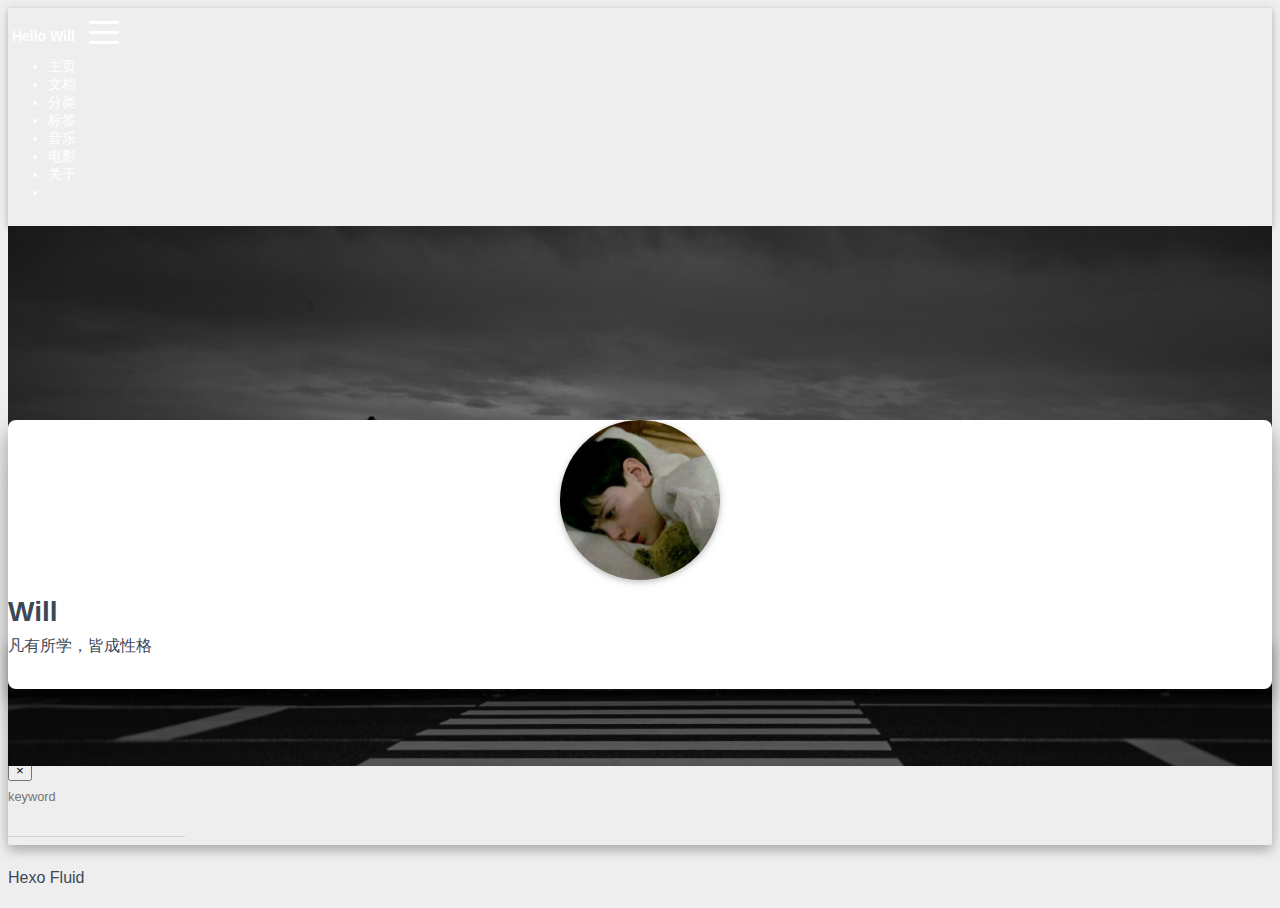
<file: about/index.html>
<!DOCTYPE html>
<html lang="en">





<head>
  <meta charset="UTF-8">
  <link rel="apple-touch-icon" sizes="76x76" href="/img/favicon.png">
  <link rel="icon" type="image/png" href="/img/favicon.png">
  <meta name="viewport"
        content="width=device-width, initial-scale=1.0, maximum-scale=1.0, user-scalable=no, shrink-to-fit=no">
  <meta http-equiv="x-ua-compatible" content="ie=edge">
  
  <meta name="theme-color" content="#2f4154">
  <meta name="description" content="">
  <meta name="author" content="John Doe">
  <meta name="keywords" content="">
  <title>About - Hello Will</title>

  <link  rel="stylesheet" href="https://cdn.staticfile.org/twitter-bootstrap/4.4.1/css/bootstrap.min.css" />


  <link  rel="stylesheet" href="https://cdn.staticfile.org/github-markdown-css/4.0.0/github-markdown.min.css" />
  <link  rel="stylesheet" href="/lib/hint/hint.min.css" />

  
    
    <link  rel="stylesheet" href="https://cdn.staticfile.org/highlight.js/10.0.0/styles/github-gist.min.css" />
  

  


<!-- 主题依赖的图标库，不要自行修改 -->

<link rel="stylesheet" href="//at.alicdn.com/t/font_1749284_yg9cfy8wd6.css">



<link rel="stylesheet" href="//at.alicdn.com/t/font_1736178_pjno9b9zyxs.css">


<link  rel="stylesheet" href="/css/main.css" />

<!-- 自定义样式保持在最底部 -->


  <script  src="/js/utils.js" ></script>
<meta name="generator" content="Hexo 4.2.1"></head>


<body>
  <header style="height: 60vh;">
    <nav id="navbar" class="navbar fixed-top  navbar-expand-lg navbar-dark scrolling-navbar">
  <div class="container">
    <a class="navbar-brand"
       href="/">&nbsp;<strong>Hello Will</strong>&nbsp;</a>

    <button id="navbar-toggler-btn" class="navbar-toggler" type="button" data-toggle="collapse"
            data-target="#navbarSupportedContent"
            aria-controls="navbarSupportedContent" aria-expanded="false" aria-label="Toggle navigation">
      <div class="animated-icon"><span></span><span></span><span></span></div>
    </button>

    <!-- Collapsible content -->
    <div class="collapse navbar-collapse" id="navbarSupportedContent">
      <ul class="navbar-nav ml-auto text-center">
        
          
          
          
          
            <li class="nav-item">
              <a class="nav-link" href="/">
                <i class="iconfont icon-home-fill"></i>
                主页
              </a>
            </li>
          
        
          
          
          
          
            <li class="nav-item">
              <a class="nav-link" href="/archives/">
                <i class="iconfont icon-archive-fill"></i>
                文档
              </a>
            </li>
          
        
          
          
          
          
            <li class="nav-item">
              <a class="nav-link" href="/categories/">
                <i class="iconfont icon-category-fill"></i>
                分类
              </a>
            </li>
          
        
          
          
          
          
            <li class="nav-item">
              <a class="nav-link" href="/tags/">
                <i class="iconfont icon-tags-fill"></i>
                标签
              </a>
            </li>
          
        
          
          
          
          
            <li class="nav-item">
              <a class="nav-link" href="/music/">
                <i class="iconfont icon-music"></i>
                音乐
              </a>
            </li>
          
        
          
          
          
          
            <li class="nav-item">
              <a class="nav-link" href="/movie/">
                <i class="iconfont icon-bilibili-fill"></i>
                电影
              </a>
            </li>
          
        
          
          
          
          
            <li class="nav-item">
              <a class="nav-link" href="/about/">
                <i class="iconfont icon-user-fill"></i>
                关于
              </a>
            </li>
          
        
        
          <li class="nav-item" id="search-btn">
            <a class="nav-link" data-toggle="modal" data-target="#modalSearch">&nbsp;&nbsp;<i
                class="iconfont icon-search"></i>&nbsp;&nbsp;</a>
          </li>
        
      </ul>
    </div>
  </div>
</nav>

    <div class="banner intro-2" id="background" parallax=true
         style="background: url('/img/default.png') no-repeat center center;
           background-size: cover;">
      <div class="full-bg-img">
        <div class="mask flex-center" style="background-color: rgba(0, 0, 0, 0.3)">
          <div class="container text-center white-text fade-in-up">
            <span class="h2" id="subtitle">
              
            </span>

            
          </div>

          
        </div>
      </div>
    </div>
  </header>

  <main>
    
      <div class="container nopadding-md">
        <div class="py-5" id="board"
          >
          
            <div class="about-avatar">
              <img src="/img/avatar.png" srcset="/img/loading.gif"
                   class="img-fluid" alt="avatar">
            </div>
          
          <div class="container">
            <div class="row">
              <div class="col-12 col-md-10 m-auto">
                

<div class="text-center">
  <div class="about-info">
    <div class="about-name">Will</div>
    <div class="about-intro">凡有所学，皆成性格</div>
    <div class="about-icons">
      
        
        
        
        <a href="https://github.com/GerogeWilli" class="
           hint--bottom hint--rounded"
           aria-label=GitHub
        >
          <i class="iconfont icon-github-fill" aria-hidden="true"></i>
          
        </a>
      
        
        
        
        <a href="https://blog.csdn.net/weixin_44716674" class="
           hint--bottom hint--rounded"
           aria-label=CSDN
        >
          <i class="iconfont icon-copyright" aria-hidden="true"></i>
          
        </a>
      
        
        
        
        <a href="https://blog.csdn.net/weixin_44716674" class="
           hint--bottom hint--rounded"
           aria-label=豆瓣
        >
          <i class="iconfont icon-douban-fill" aria-hidden="true"></i>
          
        </a>
      
        
        
        
        <a href="javascript:;" class="qr-trigger
           "
           
        >
          <i class="iconfont icon-wechat-fill" aria-hidden="true"></i>
          
            <img class="qr-img" src="/img/QR_Code.png" srcset="/img/loading.gif" alt="qrcode" />
          
        </a>
      
    </div>
  </div>
</div>
<div class="mt-5 markdown-body">
  
</div>

              </div>
            </div>
          </div>
        </div>
      </div>
    
  </main>

  
    <a id="scroll-top-button" href="#" role="button">
      <i class="iconfont icon-arrowup" aria-hidden="true"></i>
    </a>
  

  
    <div class="modal fade" id="modalSearch" tabindex="-1" role="dialog" aria-labelledby="ModalLabel"
     aria-hidden="true">
  <div class="modal-dialog modal-dialog-scrollable modal-lg" role="document">
    <div class="modal-content">
      <div class="modal-header text-center">
        <h4 class="modal-title w-100 font-weight-bold">Search</h4>
        <button type="button" id="local-search-close" class="close" data-dismiss="modal" aria-label="Close">
          <span aria-hidden="true">&times;</span>
        </button>
      </div>
      <div class="modal-body mx-3">
        <div class="md-form mb-5">
          <input type="text" id="local-search-input" class="form-control validate">
          <label data-error="x" data-success="v"
                 for="local-search-input">keyword</label>
        </div>
        <div class="list-group" id="local-search-result"></div>
      </div>
    </div>
  </div>
</div>
  

  

  

  <footer class="mt-5">
  <div class="text-center py-3">
    <div>
      <a href="https://hexo.io" target="_blank" rel="nofollow noopener"><span>Hexo</span></a>
      <i class="iconfont icon-love"></i>
      <a href="https://github.com/fluid-dev/hexo-theme-fluid" target="_blank" rel="nofollow noopener">
        <span>Fluid</span></a>
    </div>
    

    

    
  </div>
</footer>

<!-- SCRIPTS -->
<script  src="https://cdn.staticfile.org/jquery/3.4.1/jquery.min.js" ></script>
<script  src="https://cdn.staticfile.org/twitter-bootstrap/4.4.1/js/bootstrap.min.js" ></script>
<script  src="/js/debouncer.js" ></script>
<script  src="/js/main.js" ></script>

<!-- Plugins -->


  
    <script  src="/js/lazyload.js" ></script>
  



  <script defer src="https://cdn.staticfile.org/clipboard.js/2.0.6/clipboard.min.js" ></script>
  <script  src="/js/clipboard-use.js" ></script>









  <script  src="https://cdn.staticfile.org/typed.js/2.0.11/typed.min.js" ></script>
  <script>
    var typed = new Typed('#subtitle', {
      strings: [
        '  ',
        "About&nbsp;",
      ],
      cursorChar: "_",
      typeSpeed: 70,
      loop: false,
    });
    typed.stop();
    $(document).ready(function () {
      $(".typed-cursor").addClass("h2");
      typed.start();
    });
  </script>



  <script  src="https://cdn.staticfile.org/anchor-js/4.2.2/anchor.min.js" ></script>
  <script>
    anchors.options = {
      placement: "right",
      visible: "hover",
      
    };
    var el = "h1,h2,h3,h4,h5,h6".split(",");
    var res = [];
    for (item of el) {
      res.push(".markdown-body > " + item)
    }
    anchors.add(res.join(", "))
  </script>



  <script  src="/js/local-search.js" ></script>
  <script>
    var path = "/local-search.xml";
    var inputArea = document.querySelector("#local-search-input");
    inputArea.onclick = function () {
      searchFunc(path, 'local-search-input', 'local-search-result');
      this.onclick = null
    }
  </script>






















</body>
</html>
</file>
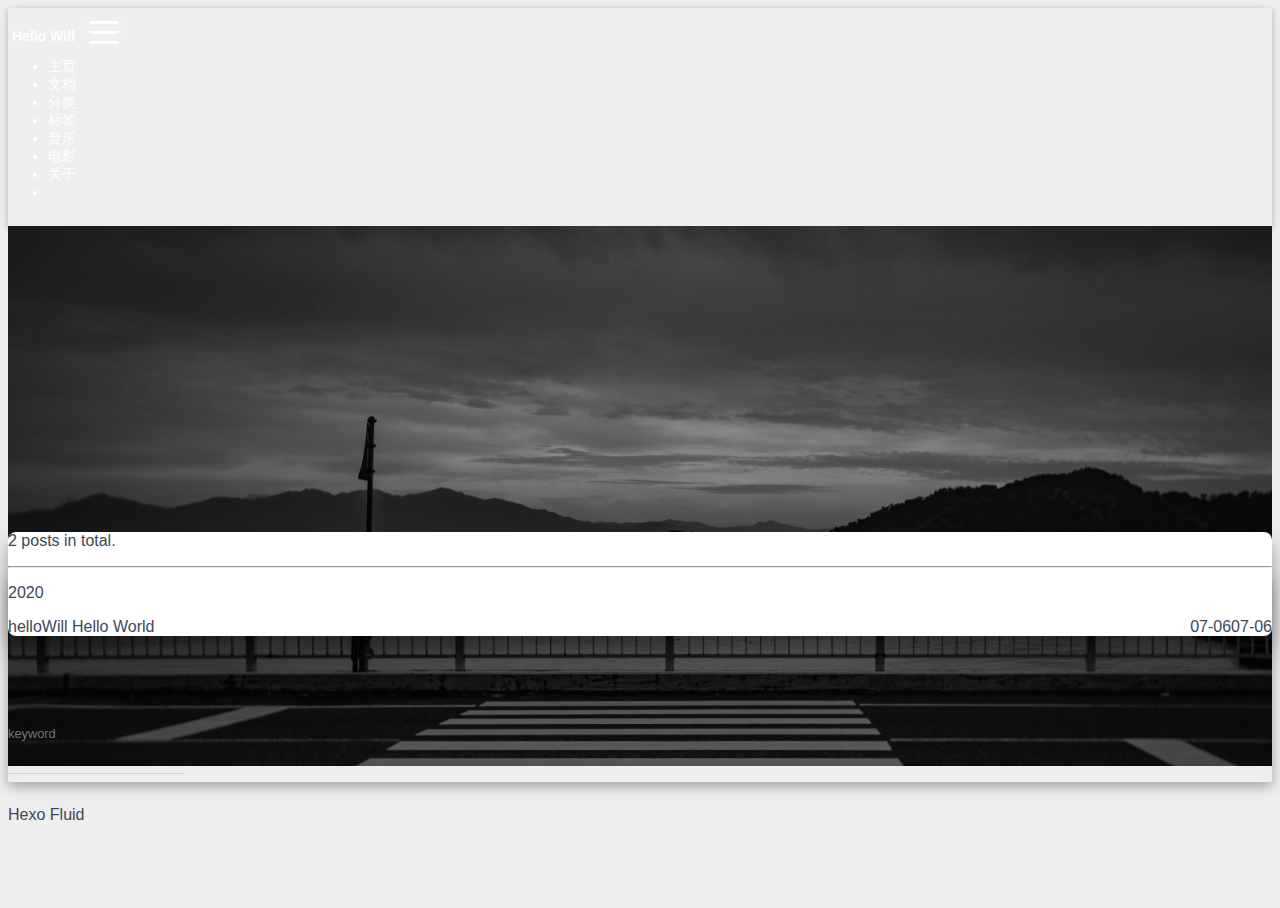
<file: archives/index.html>
<!DOCTYPE html>
<html lang="en">





<head>
  <meta charset="UTF-8">
  <link rel="apple-touch-icon" sizes="76x76" href="/img/favicon.png">
  <link rel="icon" type="image/png" href="/img/favicon.png">
  <meta name="viewport"
        content="width=device-width, initial-scale=1.0, maximum-scale=1.0, user-scalable=no, shrink-to-fit=no">
  <meta http-equiv="x-ua-compatible" content="ie=edge">
  
  <meta name="theme-color" content="#2f4154">
  <meta name="description" content="">
  <meta name="author" content="John Doe">
  <meta name="keywords" content="">
  <title>Archives - Hello Will</title>

  <link  rel="stylesheet" href="https://cdn.staticfile.org/twitter-bootstrap/4.4.1/css/bootstrap.min.css" />



<!-- 主题依赖的图标库，不要自行修改 -->

<link rel="stylesheet" href="//at.alicdn.com/t/font_1749284_yg9cfy8wd6.css">



<link rel="stylesheet" href="//at.alicdn.com/t/font_1736178_pjno9b9zyxs.css">


<link  rel="stylesheet" href="/css/main.css" />

<!-- 自定义样式保持在最底部 -->


  <script  src="/js/utils.js" ></script>
<meta name="generator" content="Hexo 4.2.1"></head>


<body>
  <header style="height: 60vh;">
    <nav id="navbar" class="navbar fixed-top  navbar-expand-lg navbar-dark scrolling-navbar">
  <div class="container">
    <a class="navbar-brand"
       href="/">&nbsp;<strong>Hello Will</strong>&nbsp;</a>

    <button id="navbar-toggler-btn" class="navbar-toggler" type="button" data-toggle="collapse"
            data-target="#navbarSupportedContent"
            aria-controls="navbarSupportedContent" aria-expanded="false" aria-label="Toggle navigation">
      <div class="animated-icon"><span></span><span></span><span></span></div>
    </button>

    <!-- Collapsible content -->
    <div class="collapse navbar-collapse" id="navbarSupportedContent">
      <ul class="navbar-nav ml-auto text-center">
        
          
          
          
          
            <li class="nav-item">
              <a class="nav-link" href="/">
                <i class="iconfont icon-home-fill"></i>
                主页
              </a>
            </li>
          
        
          
          
          
          
            <li class="nav-item">
              <a class="nav-link" href="/archives/">
                <i class="iconfont icon-archive-fill"></i>
                文档
              </a>
            </li>
          
        
          
          
          
          
            <li class="nav-item">
              <a class="nav-link" href="/categories/">
                <i class="iconfont icon-category-fill"></i>
                分类
              </a>
            </li>
          
        
          
          
          
          
            <li class="nav-item">
              <a class="nav-link" href="/tags/">
                <i class="iconfont icon-tags-fill"></i>
                标签
              </a>
            </li>
          
        
          
          
          
          
            <li class="nav-item">
              <a class="nav-link" href="/music/">
                <i class="iconfont icon-music"></i>
                音乐
              </a>
            </li>
          
        
          
          
          
          
            <li class="nav-item">
              <a class="nav-link" href="/movie/">
                <i class="iconfont icon-bilibili-fill"></i>
                电影
              </a>
            </li>
          
        
          
          
          
          
            <li class="nav-item">
              <a class="nav-link" href="/about/">
                <i class="iconfont icon-user-fill"></i>
                关于
              </a>
            </li>
          
        
        
          <li class="nav-item" id="search-btn">
            <a class="nav-link" data-toggle="modal" data-target="#modalSearch">&nbsp;&nbsp;<i
                class="iconfont icon-search"></i>&nbsp;&nbsp;</a>
          </li>
        
      </ul>
    </div>
  </div>
</nav>

    <div class="banner intro-2" id="background" parallax=true
         style="background: url('/img/default.png') no-repeat center center;
           background-size: cover;">
      <div class="full-bg-img">
        <div class="mask flex-center" style="background-color: rgba(0, 0, 0, 0.3)">
          <div class="container text-center white-text fade-in-up">
            <span class="h2" id="subtitle">
              
            </span>

            
          </div>

          
        </div>
      </div>
    </div>
  </header>

  <main>
    
      <div class="container nopadding-md">
        <div class="py-5" id="board"
          >
          
          <div class="container">
            <div class="row">
              <div class="col-12 col-md-10 m-auto">
                

<div class="list-group">
  <p class="h4">2 posts in total.</p>
  <hr>
  
    
      
      <p class="h5">2020</p>
    
    <a href="/2020/07/06/helloWill/" class="list-group-item list-group-item-action">
      <span class="archive-post-title">helloWill</span>
      <span style="float: right;">07-06</span>
    </a>
  
    
    <a href="/2020/07/06/hello-world/" class="list-group-item list-group-item-action">
      <span class="archive-post-title">Hello World</span>
      <span style="float: right;">07-06</span>
    </a>
  
</div>



              </div>
            </div>
          </div>
        </div>
      </div>
    
  </main>

  
    <a id="scroll-top-button" href="#" role="button">
      <i class="iconfont icon-arrowup" aria-hidden="true"></i>
    </a>
  

  
    <div class="modal fade" id="modalSearch" tabindex="-1" role="dialog" aria-labelledby="ModalLabel"
     aria-hidden="true">
  <div class="modal-dialog modal-dialog-scrollable modal-lg" role="document">
    <div class="modal-content">
      <div class="modal-header text-center">
        <h4 class="modal-title w-100 font-weight-bold">Search</h4>
        <button type="button" id="local-search-close" class="close" data-dismiss="modal" aria-label="Close">
          <span aria-hidden="true">&times;</span>
        </button>
      </div>
      <div class="modal-body mx-3">
        <div class="md-form mb-5">
          <input type="text" id="local-search-input" class="form-control validate">
          <label data-error="x" data-success="v"
                 for="local-search-input">keyword</label>
        </div>
        <div class="list-group" id="local-search-result"></div>
      </div>
    </div>
  </div>
</div>
  

  

  

  <footer class="mt-5">
  <div class="text-center py-3">
    <div>
      <a href="https://hexo.io" target="_blank" rel="nofollow noopener"><span>Hexo</span></a>
      <i class="iconfont icon-love"></i>
      <a href="https://github.com/fluid-dev/hexo-theme-fluid" target="_blank" rel="nofollow noopener">
        <span>Fluid</span></a>
    </div>
    

    

    
  </div>
</footer>

<!-- SCRIPTS -->
<script  src="https://cdn.staticfile.org/jquery/3.4.1/jquery.min.js" ></script>
<script  src="https://cdn.staticfile.org/twitter-bootstrap/4.4.1/js/bootstrap.min.js" ></script>
<script  src="/js/debouncer.js" ></script>
<script  src="/js/main.js" ></script>

<!-- Plugins -->


  
    <script  src="/js/lazyload.js" ></script>
  



  <script defer src="https://cdn.staticfile.org/clipboard.js/2.0.6/clipboard.min.js" ></script>
  <script  src="/js/clipboard-use.js" ></script>









  <script  src="https://cdn.staticfile.org/typed.js/2.0.11/typed.min.js" ></script>
  <script>
    var typed = new Typed('#subtitle', {
      strings: [
        '  ',
        "Archive&nbsp;",
      ],
      cursorChar: "_",
      typeSpeed: 70,
      loop: false,
    });
    typed.stop();
    $(document).ready(function () {
      $(".typed-cursor").addClass("h2");
      typed.start();
    });
  </script>





  <script  src="/js/local-search.js" ></script>
  <script>
    var path = "/local-search.xml";
    var inputArea = document.querySelector("#local-search-input");
    inputArea.onclick = function () {
      searchFunc(path, 'local-search-input', 'local-search-result');
      this.onclick = null
    }
  </script>






















</body>
</html>
</file>
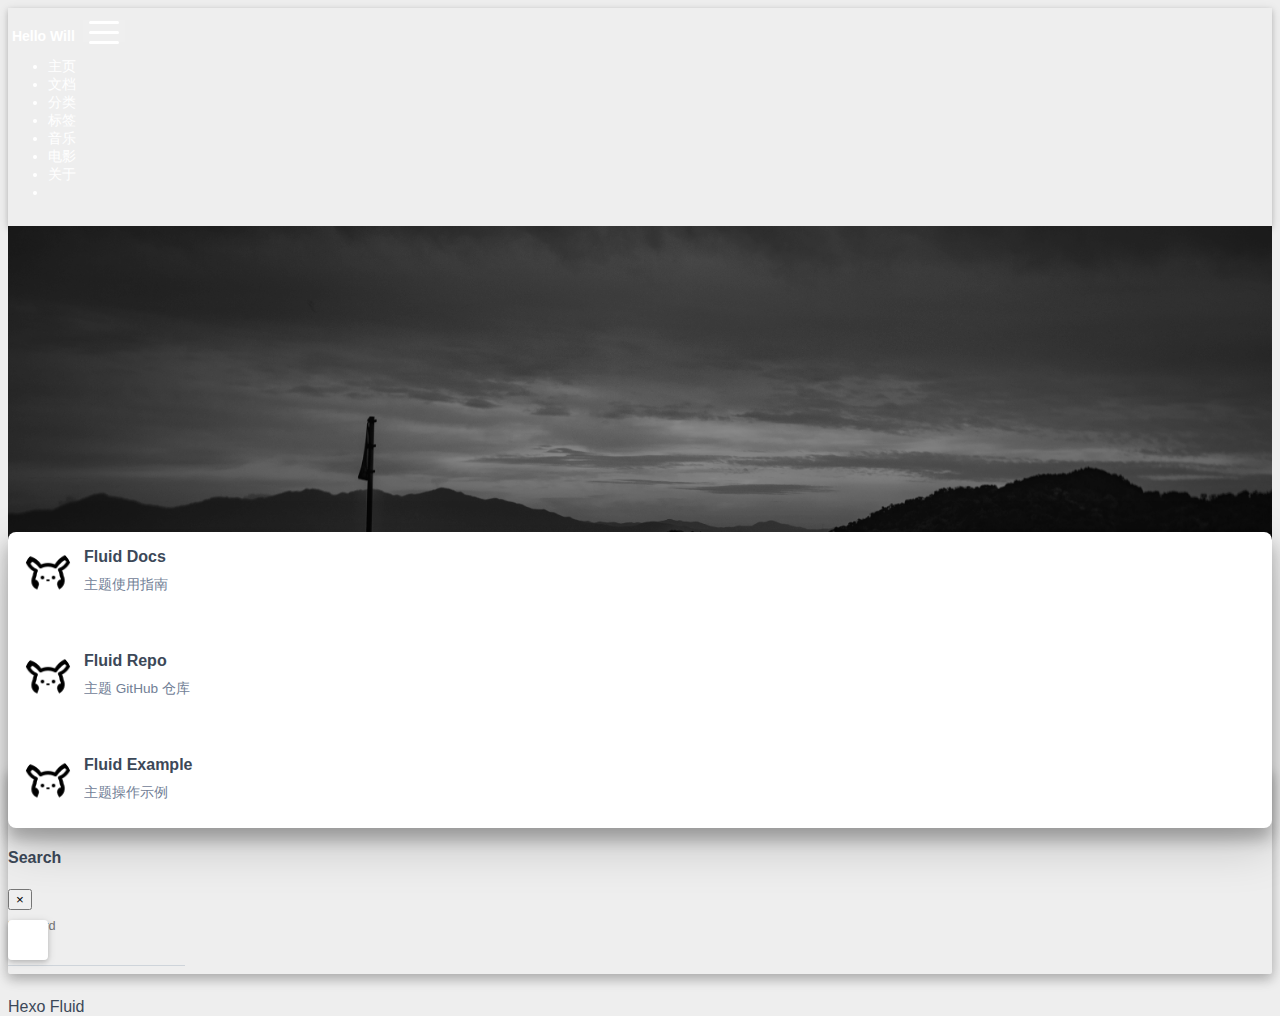
<file: links/index.html>
<!DOCTYPE html>
<html lang="en">





<head>
  <meta charset="UTF-8">
  <link rel="apple-touch-icon" sizes="76x76" href="/img/favicon.png">
  <link rel="icon" type="image/png" href="/img/favicon.png">
  <meta name="viewport"
        content="width=device-width, initial-scale=1.0, maximum-scale=1.0, user-scalable=no, shrink-to-fit=no">
  <meta http-equiv="x-ua-compatible" content="ie=edge">
  
  <meta name="theme-color" content="#2f4154">
  <meta name="description" content="">
  <meta name="author" content="John Doe">
  <meta name="keywords" content="">
  <title>Links - Hello Will</title>

  <link  rel="stylesheet" href="https://cdn.staticfile.org/twitter-bootstrap/4.4.1/css/bootstrap.min.css" />



<!-- 主题依赖的图标库，不要自行修改 -->

<link rel="stylesheet" href="//at.alicdn.com/t/font_1749284_yg9cfy8wd6.css">



<link rel="stylesheet" href="//at.alicdn.com/t/font_1736178_pjno9b9zyxs.css">


<link  rel="stylesheet" href="/css/main.css" />

<!-- 自定义样式保持在最底部 -->


  <script  src="/js/utils.js" ></script>
<meta name="generator" content="Hexo 4.2.1"></head>


<body>
  <header style="height: 60vh;">
    <nav id="navbar" class="navbar fixed-top  navbar-expand-lg navbar-dark scrolling-navbar">
  <div class="container">
    <a class="navbar-brand"
       href="/">&nbsp;<strong>Hello Will</strong>&nbsp;</a>

    <button id="navbar-toggler-btn" class="navbar-toggler" type="button" data-toggle="collapse"
            data-target="#navbarSupportedContent"
            aria-controls="navbarSupportedContent" aria-expanded="false" aria-label="Toggle navigation">
      <div class="animated-icon"><span></span><span></span><span></span></div>
    </button>

    <!-- Collapsible content -->
    <div class="collapse navbar-collapse" id="navbarSupportedContent">
      <ul class="navbar-nav ml-auto text-center">
        
          
          
          
          
            <li class="nav-item">
              <a class="nav-link" href="/">
                <i class="iconfont icon-home-fill"></i>
                主页
              </a>
            </li>
          
        
          
          
          
          
            <li class="nav-item">
              <a class="nav-link" href="/archives/">
                <i class="iconfont icon-archive-fill"></i>
                文档
              </a>
            </li>
          
        
          
          
          
          
            <li class="nav-item">
              <a class="nav-link" href="/categories/">
                <i class="iconfont icon-category-fill"></i>
                分类
              </a>
            </li>
          
        
          
          
          
          
            <li class="nav-item">
              <a class="nav-link" href="/tags/">
                <i class="iconfont icon-tags-fill"></i>
                标签
              </a>
            </li>
          
        
          
          
          
          
            <li class="nav-item">
              <a class="nav-link" href="/music/">
                <i class="iconfont icon-music"></i>
                音乐
              </a>
            </li>
          
        
          
          
          
          
            <li class="nav-item">
              <a class="nav-link" href="/movie/">
                <i class="iconfont icon-bilibili-fill"></i>
                电影
              </a>
            </li>
          
        
          
          
          
          
            <li class="nav-item">
              <a class="nav-link" href="/about/">
                <i class="iconfont icon-user-fill"></i>
                关于
              </a>
            </li>
          
        
        
          <li class="nav-item" id="search-btn">
            <a class="nav-link" data-toggle="modal" data-target="#modalSearch">&nbsp;&nbsp;<i
                class="iconfont icon-search"></i>&nbsp;&nbsp;</a>
          </li>
        
      </ul>
    </div>
  </div>
</nav>

    <div class="banner intro-2" id="background" parallax=true
         style="background: url('/img/default.png') no-repeat center center;
           background-size: cover;">
      <div class="full-bg-img">
        <div class="mask flex-center" style="background-color: rgba(0, 0, 0, 0.3)">
          <div class="container text-center white-text fade-in-up">
            <span class="h2" id="subtitle">
              
            </span>

            
          </div>

          
        </div>
      </div>
    </div>
  </header>

  <main>
    
      <div class="container nopadding-md">
        <div class="py-5" id="board"
          >
          
          <div class="container">
            <div class="row">
              <div class="col-12 col-md-10 m-auto">
                

<div class="row links">
  
    
    <div class="card col-lg-4 col-md-6 col-sm-12">
      <a href="https://hexo.fluid-dev.com/docs/" class="card-body hover-with-bg" target="_blank" rel="noopener">
        <div class="card-content">
          
            <div class="link-avatar my-auto">
              <img src="/img/favicon.png" srcset="/img/loading.gif" alt="Fluid Docs" />
            </div>
          
          <div class="link-text">
            <div class="link-title">Fluid Docs</div>
            <div class="link-intro">主题使用指南</div>
          </div>
        </div>
      </a>
    </div>
  
    
    <div class="card col-lg-4 col-md-6 col-sm-12">
      <a href="https://github.com/fluid-dev/hexo-theme-fluid" class="card-body hover-with-bg" target="_blank" rel="noopener">
        <div class="card-content">
          
            <div class="link-avatar my-auto">
              <img src="/img/favicon.png" srcset="/img/loading.gif" alt="Fluid Repo" />
            </div>
          
          <div class="link-text">
            <div class="link-title">Fluid Repo</div>
            <div class="link-intro">主题 GitHub 仓库</div>
          </div>
        </div>
      </a>
    </div>
  
    
    <div class="card col-lg-4 col-md-6 col-sm-12">
      <a href="https://hexo.fluid-dev.com/docs/example/" class="card-body hover-with-bg" target="_blank" rel="noopener">
        <div class="card-content">
          
            <div class="link-avatar my-auto">
              <img src="/img/favicon.png" srcset="/img/loading.gif" alt="Fluid Example" />
            </div>
          
          <div class="link-text">
            <div class="link-title">Fluid Example</div>
            <div class="link-intro">主题操作示例</div>
          </div>
        </div>
      </a>
    </div>
  
</div>

              </div>
            </div>
          </div>
        </div>
      </div>
    
  </main>

  
    <a id="scroll-top-button" href="#" role="button">
      <i class="iconfont icon-arrowup" aria-hidden="true"></i>
    </a>
  

  
    <div class="modal fade" id="modalSearch" tabindex="-1" role="dialog" aria-labelledby="ModalLabel"
     aria-hidden="true">
  <div class="modal-dialog modal-dialog-scrollable modal-lg" role="document">
    <div class="modal-content">
      <div class="modal-header text-center">
        <h4 class="modal-title w-100 font-weight-bold">Search</h4>
        <button type="button" id="local-search-close" class="close" data-dismiss="modal" aria-label="Close">
          <span aria-hidden="true">&times;</span>
        </button>
      </div>
      <div class="modal-body mx-3">
        <div class="md-form mb-5">
          <input type="text" id="local-search-input" class="form-control validate">
          <label data-error="x" data-success="v"
                 for="local-search-input">keyword</label>
        </div>
        <div class="list-group" id="local-search-result"></div>
      </div>
    </div>
  </div>
</div>
  

  

  

  <footer class="mt-5">
  <div class="text-center py-3">
    <div>
      <a href="https://hexo.io" target="_blank" rel="nofollow noopener"><span>Hexo</span></a>
      <i class="iconfont icon-love"></i>
      <a href="https://github.com/fluid-dev/hexo-theme-fluid" target="_blank" rel="nofollow noopener">
        <span>Fluid</span></a>
    </div>
    

    

    
  </div>
</footer>

<!-- SCRIPTS -->
<script  src="https://cdn.staticfile.org/jquery/3.4.1/jquery.min.js" ></script>
<script  src="https://cdn.staticfile.org/twitter-bootstrap/4.4.1/js/bootstrap.min.js" ></script>
<script  src="/js/debouncer.js" ></script>
<script  src="/js/main.js" ></script>

<!-- Plugins -->


  
    <script  src="/js/lazyload.js" ></script>
  



  <script defer src="https://cdn.staticfile.org/clipboard.js/2.0.6/clipboard.min.js" ></script>
  <script  src="/js/clipboard-use.js" ></script>









  <script  src="https://cdn.staticfile.org/typed.js/2.0.11/typed.min.js" ></script>
  <script>
    var typed = new Typed('#subtitle', {
      strings: [
        '  ',
        "Links&nbsp;",
      ],
      cursorChar: "_",
      typeSpeed: 70,
      loop: false,
    });
    typed.stop();
    $(document).ready(function () {
      $(".typed-cursor").addClass("h2");
      typed.start();
    });
  </script>





  <script  src="/js/local-search.js" ></script>
  <script>
    var path = "/local-search.xml";
    var inputArea = document.querySelector("#local-search-input");
    inputArea.onclick = function () {
      searchFunc(path, 'local-search-input', 'local-search-result');
      this.onclick = null
    }
  </script>






















</body>
</html>
</file>
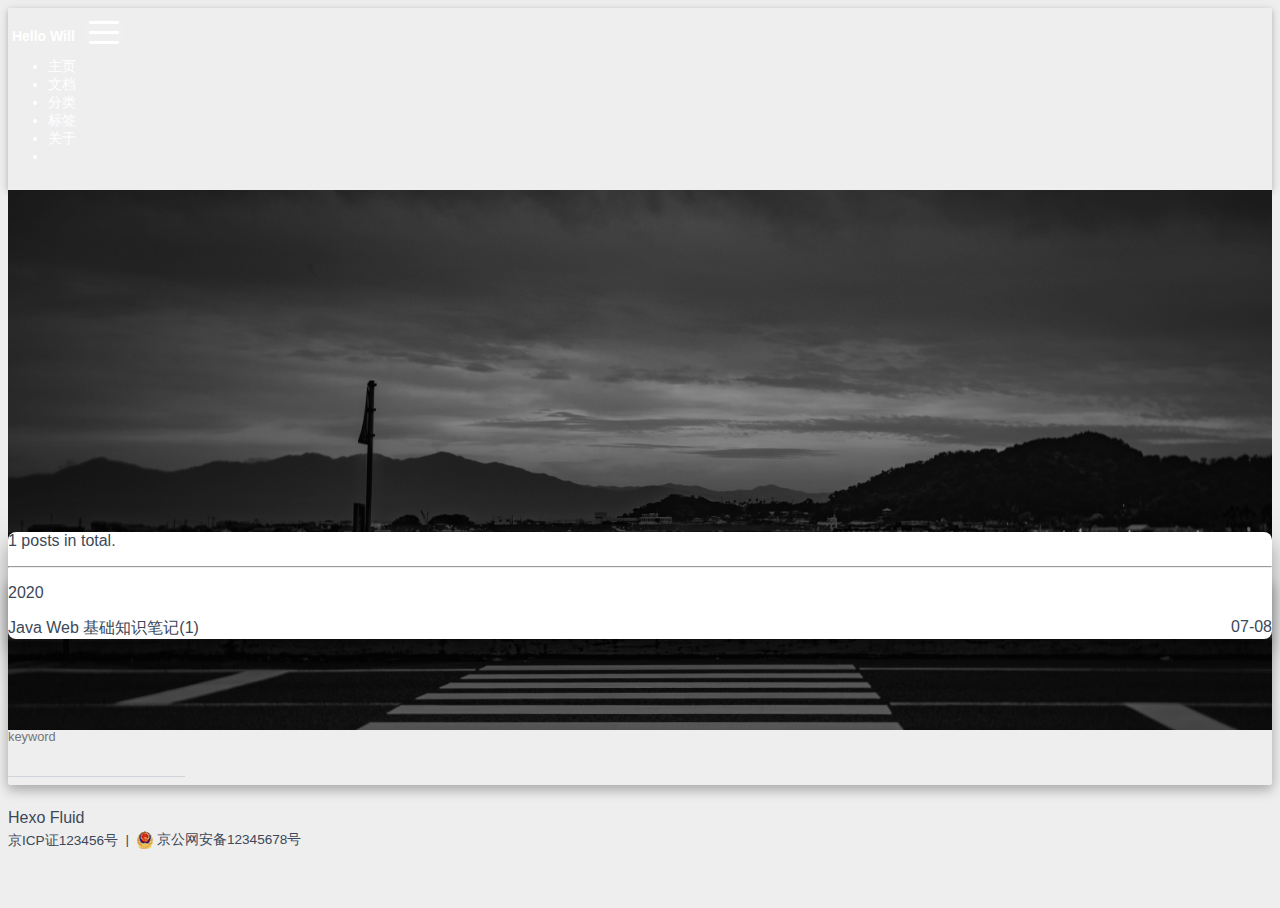
<file: categories/Java/index.html>
<!DOCTYPE html>
<html lang="en">





<head>
  <meta charset="UTF-8">
  <link rel="apple-touch-icon" sizes="76x76" href="/img/favicon.png">
  <link rel="icon" type="image/png" href="/img/favicon.png">
  <meta name="viewport"
        content="width=device-width, initial-scale=1.0, maximum-scale=1.0, user-scalable=no, shrink-to-fit=no">
  <meta http-equiv="x-ua-compatible" content="ie=edge">
  
  <meta name="theme-color" content="#2f4154">
  <meta name="description" content="">
  <meta name="author" content="Geroge Willi">
  <meta name="keywords" content="">
  <title>Categories - Java - Hello Will</title>

  <link  rel="stylesheet" href="https://cdn.staticfile.org/twitter-bootstrap/4.4.1/css/bootstrap.min.css" />



<!-- 主题依赖的图标库，不要自行修改 -->

<link rel="stylesheet" href="//at.alicdn.com/t/font_1749284_yg9cfy8wd6.css">



<link rel="stylesheet" href="//at.alicdn.com/t/font_1736178_pjno9b9zyxs.css">


<link  rel="stylesheet" href="/css/main.css" />

<!-- 自定义样式保持在最底部 -->


  <script  src="/js/utils.js" ></script>
<meta name="generator" content="Hexo 4.2.1"></head>


<body>
  <header style="height: 60vh;">
    <nav id="navbar" class="navbar fixed-top  navbar-expand-lg navbar-dark scrolling-navbar">
  <div class="container">
    <a class="navbar-brand"
       href="/">&nbsp;<strong>Hello Will</strong>&nbsp;</a>

    <button id="navbar-toggler-btn" class="navbar-toggler" type="button" data-toggle="collapse"
            data-target="#navbarSupportedContent"
            aria-controls="navbarSupportedContent" aria-expanded="false" aria-label="Toggle navigation">
      <div class="animated-icon"><span></span><span></span><span></span></div>
    </button>

    <!-- Collapsible content -->
    <div class="collapse navbar-collapse" id="navbarSupportedContent">
      <ul class="navbar-nav ml-auto text-center">
        
          
          
          
          
            <li class="nav-item">
              <a class="nav-link" href="/">
                <i class="iconfont icon-home-fill"></i>
                主页
              </a>
            </li>
          
        
          
          
          
          
            <li class="nav-item">
              <a class="nav-link" href="/archives/">
                <i class="iconfont icon-archive-fill"></i>
                文档
              </a>
            </li>
          
        
          
          
          
          
            <li class="nav-item">
              <a class="nav-link" href="/categories/">
                <i class="iconfont icon-category-fill"></i>
                分类
              </a>
            </li>
          
        
          
          
          
          
            <li class="nav-item">
              <a class="nav-link" href="/tags/">
                <i class="iconfont icon-tags-fill"></i>
                标签
              </a>
            </li>
          
        
          
          
          
          
            <li class="nav-item">
              <a class="nav-link" href="/about/">
                <i class="iconfont icon-user-fill"></i>
                关于
              </a>
            </li>
          
        
        
          <li class="nav-item" id="search-btn">
            <a class="nav-link" data-toggle="modal" data-target="#modalSearch">&nbsp;&nbsp;<i
                class="iconfont icon-search"></i>&nbsp;&nbsp;</a>
          </li>
        
      </ul>
    </div>
  </div>
</nav>

    <div class="banner intro-2" id="background" parallax=true
         style="background: url('/img/default.png') no-repeat center center;
           background-size: cover;">
      <div class="full-bg-img">
        <div class="mask flex-center" style="background-color: rgba(0, 0, 0, 0.3)">
          <div class="container text-center white-text fade-in-up">
            <span class="h2" id="subtitle">
              
            </span>

            
          </div>

          
        </div>
      </div>
    </div>
  </header>

  <main>
    
      <div class="container nopadding-md">
        <div class="py-5" id="board"
          >
          
          <div class="container">
            <div class="row">
              <div class="col-12 col-md-10 m-auto">
                

<div class="list-group">
  <p class="h4">1 posts in total.</p>
  <hr>
  
    
      
      <p class="h5">2020</p>
    
    <a href="/2020/07/08/Java%20Web(1)/" class="list-group-item list-group-item-action">
      <span class="archive-post-title">Java Web 基础知识笔记(1)</span>
      <span style="float: right;">07-08</span>
    </a>
  
</div>



              </div>
            </div>
          </div>
        </div>
      </div>
    
  </main>

  
    <a id="scroll-top-button" href="#" role="button">
      <i class="iconfont icon-arrowup" aria-hidden="true"></i>
    </a>
  

  
    <div class="modal fade" id="modalSearch" tabindex="-1" role="dialog" aria-labelledby="ModalLabel"
     aria-hidden="true">
  <div class="modal-dialog modal-dialog-scrollable modal-lg" role="document">
    <div class="modal-content">
      <div class="modal-header text-center">
        <h4 class="modal-title w-100 font-weight-bold">Search</h4>
        <button type="button" id="local-search-close" class="close" data-dismiss="modal" aria-label="Close">
          <span aria-hidden="true">&times;</span>
        </button>
      </div>
      <div class="modal-body mx-3">
        <div class="md-form mb-5">
          <input type="text" id="local-search-input" class="form-control validate">
          <label data-error="x" data-success="v"
                 for="local-search-input">keyword</label>
        </div>
        <div class="list-group" id="local-search-result"></div>
      </div>
    </div>
  </div>
</div>
  

  

  

  <footer class="mt-5">
  <div class="text-center py-3">
    <div>
      <a href="https://hexo.io" target="_blank" rel="nofollow noopener"><span>Hexo</span></a>
      <i class="iconfont icon-love"></i>
      <a href="https://github.com/fluid-dev/hexo-theme-fluid" target="_blank" rel="nofollow noopener">
        <span>Fluid</span></a>
    </div>
    

    
  <!-- 备案信息 -->
  <div class="beian">
    <a href="http://beian.miit.gov.cn/" target="_blank"
       rel="nofollow noopener">京ICP证123456号</a>
    
      <a
        href="http://www.beian.gov.cn/portal/registerSystemInfo?recordcode=12345678"
        rel="nofollow noopener"
        class="beian-police"
        target="_blank"
      >
        <span class="beian-police-sep">&nbsp;|&nbsp;</span>
        
          <img src="/img/police_beian.png" srcset="/img/loading.gif" alt="police-icon" />
        
        <span>京公网安备12345678号</span>
      </a>
     
  </div>


    
  </div>
</footer>

<!-- SCRIPTS -->
<script  src="https://cdn.staticfile.org/jquery/3.4.1/jquery.min.js" ></script>
<script  src="https://cdn.staticfile.org/twitter-bootstrap/4.4.1/js/bootstrap.min.js" ></script>
<script  src="/js/debouncer.js" ></script>
<script  src="/js/main.js" ></script>

<!-- Plugins -->


  
    <script  src="/js/lazyload.js" ></script>
  



  <script defer src="https://cdn.staticfile.org/clipboard.js/2.0.6/clipboard.min.js" ></script>
  <script  src="/js/clipboard-use.js" ></script>



  <script defer src="https://busuanzi.ibruce.info/busuanzi/2.3/busuanzi.pure.mini.js" ></script>







  <script  src="https://cdn.staticfile.org/typed.js/2.0.11/typed.min.js" ></script>
  <script>
    var typed = new Typed('#subtitle', {
      strings: [
        '  ',
        "Category - Java&nbsp;",
      ],
      cursorChar: "_",
      typeSpeed: 70,
      loop: false,
    });
    typed.stop();
    $(document).ready(function () {
      $(".typed-cursor").addClass("h2");
      typed.start();
    });
  </script>





  <script  src="/js/local-search.js" ></script>
  <script>
    var path = "/local-search.xml";
    var inputArea = document.querySelector("#local-search-input");
    inputArea.onclick = function () {
      searchFunc(path, 'local-search-input', 'local-search-result');
      this.onclick = null
    }
  </script>



















  

  

  

  

  

  





</body>
</html>
</file>
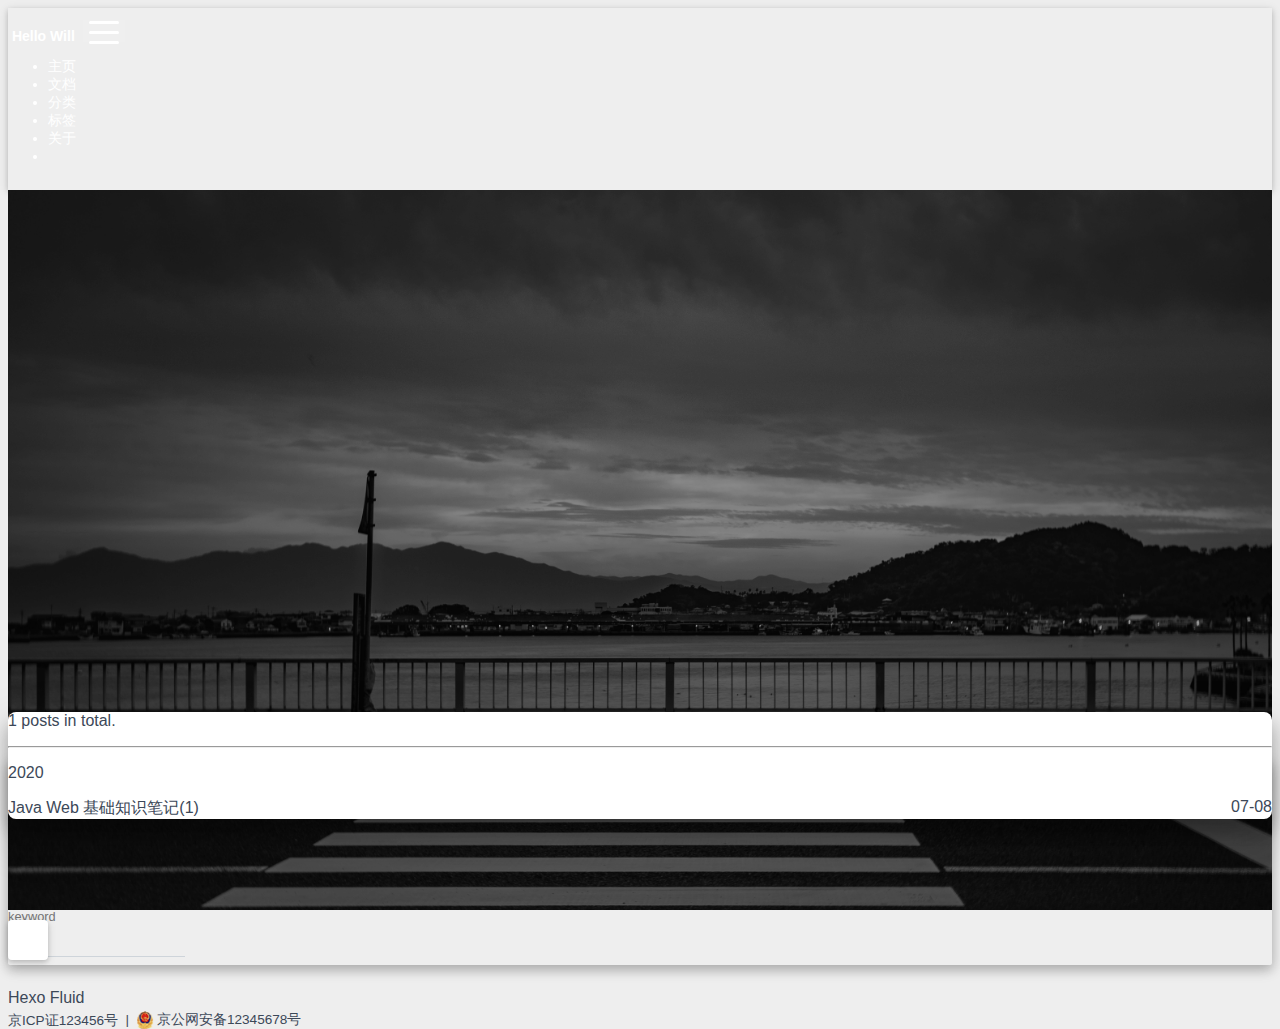
<file: tags/Java-Web/index.html>
<!DOCTYPE html>
<html lang="en">





<head>
  <meta charset="UTF-8">
  <link rel="apple-touch-icon" sizes="76x76" href="/img/favicon.png">
  <link rel="icon" type="image/png" href="/img/favicon.png">
  <meta name="viewport"
        content="width=device-width, initial-scale=1.0, maximum-scale=1.0, user-scalable=no, shrink-to-fit=no">
  <meta http-equiv="x-ua-compatible" content="ie=edge">
  
  <meta name="theme-color" content="#2f4154">
  <meta name="description" content="">
  <meta name="author" content="Geroge Willi">
  <meta name="keywords" content="">
  <title>Tags - Java Web - Hello Will</title>

  <link  rel="stylesheet" href="https://cdn.staticfile.org/twitter-bootstrap/4.4.1/css/bootstrap.min.css" />



<!-- 主题依赖的图标库，不要自行修改 -->

<link rel="stylesheet" href="//at.alicdn.com/t/font_1749284_yg9cfy8wd6.css">



<link rel="stylesheet" href="//at.alicdn.com/t/font_1736178_pjno9b9zyxs.css">


<link  rel="stylesheet" href="/css/main.css" />

<!-- 自定义样式保持在最底部 -->


  <script  src="/js/utils.js" ></script>
<meta name="generator" content="Hexo 4.2.1"></head>


<body>
  <header style="height: 80vh;">
    <nav id="navbar" class="navbar fixed-top  navbar-expand-lg navbar-dark scrolling-navbar">
  <div class="container">
    <a class="navbar-brand"
       href="/">&nbsp;<strong>Hello Will</strong>&nbsp;</a>

    <button id="navbar-toggler-btn" class="navbar-toggler" type="button" data-toggle="collapse"
            data-target="#navbarSupportedContent"
            aria-controls="navbarSupportedContent" aria-expanded="false" aria-label="Toggle navigation">
      <div class="animated-icon"><span></span><span></span><span></span></div>
    </button>

    <!-- Collapsible content -->
    <div class="collapse navbar-collapse" id="navbarSupportedContent">
      <ul class="navbar-nav ml-auto text-center">
        
          
          
          
          
            <li class="nav-item">
              <a class="nav-link" href="/">
                <i class="iconfont icon-home-fill"></i>
                主页
              </a>
            </li>
          
        
          
          
          
          
            <li class="nav-item">
              <a class="nav-link" href="/archives/">
                <i class="iconfont icon-archive-fill"></i>
                文档
              </a>
            </li>
          
        
          
          
          
          
            <li class="nav-item">
              <a class="nav-link" href="/categories/">
                <i class="iconfont icon-category-fill"></i>
                分类
              </a>
            </li>
          
        
          
          
          
          
            <li class="nav-item">
              <a class="nav-link" href="/tags/">
                <i class="iconfont icon-tags-fill"></i>
                标签
              </a>
            </li>
          
        
          
          
          
          
            <li class="nav-item">
              <a class="nav-link" href="/about/">
                <i class="iconfont icon-user-fill"></i>
                关于
              </a>
            </li>
          
        
        
          <li class="nav-item" id="search-btn">
            <a class="nav-link" data-toggle="modal" data-target="#modalSearch">&nbsp;&nbsp;<i
                class="iconfont icon-search"></i>&nbsp;&nbsp;</a>
          </li>
        
      </ul>
    </div>
  </div>
</nav>

    <div class="banner intro-2" id="background" parallax=true
         style="background: url('/img/default.png') no-repeat center center;
           background-size: cover;">
      <div class="full-bg-img">
        <div class="mask flex-center" style="background-color: rgba(0, 0, 0, 0.3)">
          <div class="container text-center white-text fade-in-up">
            <span class="h2" id="subtitle">
              
            </span>

            
          </div>

          
        </div>
      </div>
    </div>
  </header>

  <main>
    
      <div class="container nopadding-md">
        <div class="py-5" id="board"
          >
          
          <div class="container">
            <div class="row">
              <div class="col-12 col-md-10 m-auto">
                

<div class="list-group">
  <p class="h4">1 posts in total.</p>
  <hr>
  
    
      
      <p class="h5">2020</p>
    
    <a href="/2020/07/08/Java%20Web(1)/" class="list-group-item list-group-item-action">
      <span class="archive-post-title">Java Web 基础知识笔记(1)</span>
      <span style="float: right;">07-08</span>
    </a>
  
</div>



              </div>
            </div>
          </div>
        </div>
      </div>
    
  </main>

  
    <a id="scroll-top-button" href="#" role="button">
      <i class="iconfont icon-arrowup" aria-hidden="true"></i>
    </a>
  

  
    <div class="modal fade" id="modalSearch" tabindex="-1" role="dialog" aria-labelledby="ModalLabel"
     aria-hidden="true">
  <div class="modal-dialog modal-dialog-scrollable modal-lg" role="document">
    <div class="modal-content">
      <div class="modal-header text-center">
        <h4 class="modal-title w-100 font-weight-bold">Search</h4>
        <button type="button" id="local-search-close" class="close" data-dismiss="modal" aria-label="Close">
          <span aria-hidden="true">&times;</span>
        </button>
      </div>
      <div class="modal-body mx-3">
        <div class="md-form mb-5">
          <input type="text" id="local-search-input" class="form-control validate">
          <label data-error="x" data-success="v"
                 for="local-search-input">keyword</label>
        </div>
        <div class="list-group" id="local-search-result"></div>
      </div>
    </div>
  </div>
</div>
  

  

  

  <footer class="mt-5">
  <div class="text-center py-3">
    <div>
      <a href="https://hexo.io" target="_blank" rel="nofollow noopener"><span>Hexo</span></a>
      <i class="iconfont icon-love"></i>
      <a href="https://github.com/fluid-dev/hexo-theme-fluid" target="_blank" rel="nofollow noopener">
        <span>Fluid</span></a>
    </div>
    

    
  <!-- 备案信息 -->
  <div class="beian">
    <a href="http://beian.miit.gov.cn/" target="_blank"
       rel="nofollow noopener">京ICP证123456号</a>
    
      <a
        href="http://www.beian.gov.cn/portal/registerSystemInfo?recordcode=12345678"
        rel="nofollow noopener"
        class="beian-police"
        target="_blank"
      >
        <span class="beian-police-sep">&nbsp;|&nbsp;</span>
        
          <img src="/img/police_beian.png" srcset="/img/loading.gif" alt="police-icon" />
        
        <span>京公网安备12345678号</span>
      </a>
     
  </div>


    
  </div>
</footer>

<!-- SCRIPTS -->
<script  src="https://cdn.staticfile.org/jquery/3.4.1/jquery.min.js" ></script>
<script  src="https://cdn.staticfile.org/twitter-bootstrap/4.4.1/js/bootstrap.min.js" ></script>
<script  src="/js/debouncer.js" ></script>
<script  src="/js/main.js" ></script>

<!-- Plugins -->


  
    <script  src="/js/lazyload.js" ></script>
  



  <script defer src="https://cdn.staticfile.org/clipboard.js/2.0.6/clipboard.min.js" ></script>
  <script  src="/js/clipboard-use.js" ></script>



  <script defer src="https://busuanzi.ibruce.info/busuanzi/2.3/busuanzi.pure.mini.js" ></script>







  <script  src="https://cdn.staticfile.org/typed.js/2.0.11/typed.min.js" ></script>
  <script>
    var typed = new Typed('#subtitle', {
      strings: [
        '  ',
        "Tag - Java Web&nbsp;",
      ],
      cursorChar: "_",
      typeSpeed: 70,
      loop: false,
    });
    typed.stop();
    $(document).ready(function () {
      $(".typed-cursor").addClass("h2");
      typed.start();
    });
  </script>





  <script  src="/js/local-search.js" ></script>
  <script>
    var path = "/local-search.xml";
    var inputArea = document.querySelector("#local-search-input");
    inputArea.onclick = function () {
      searchFunc(path, 'local-search-input', 'local-search-result');
      this.onclick = null
    }
  </script>



















  

  

  

  

  

  





</body>
</html>
</file>
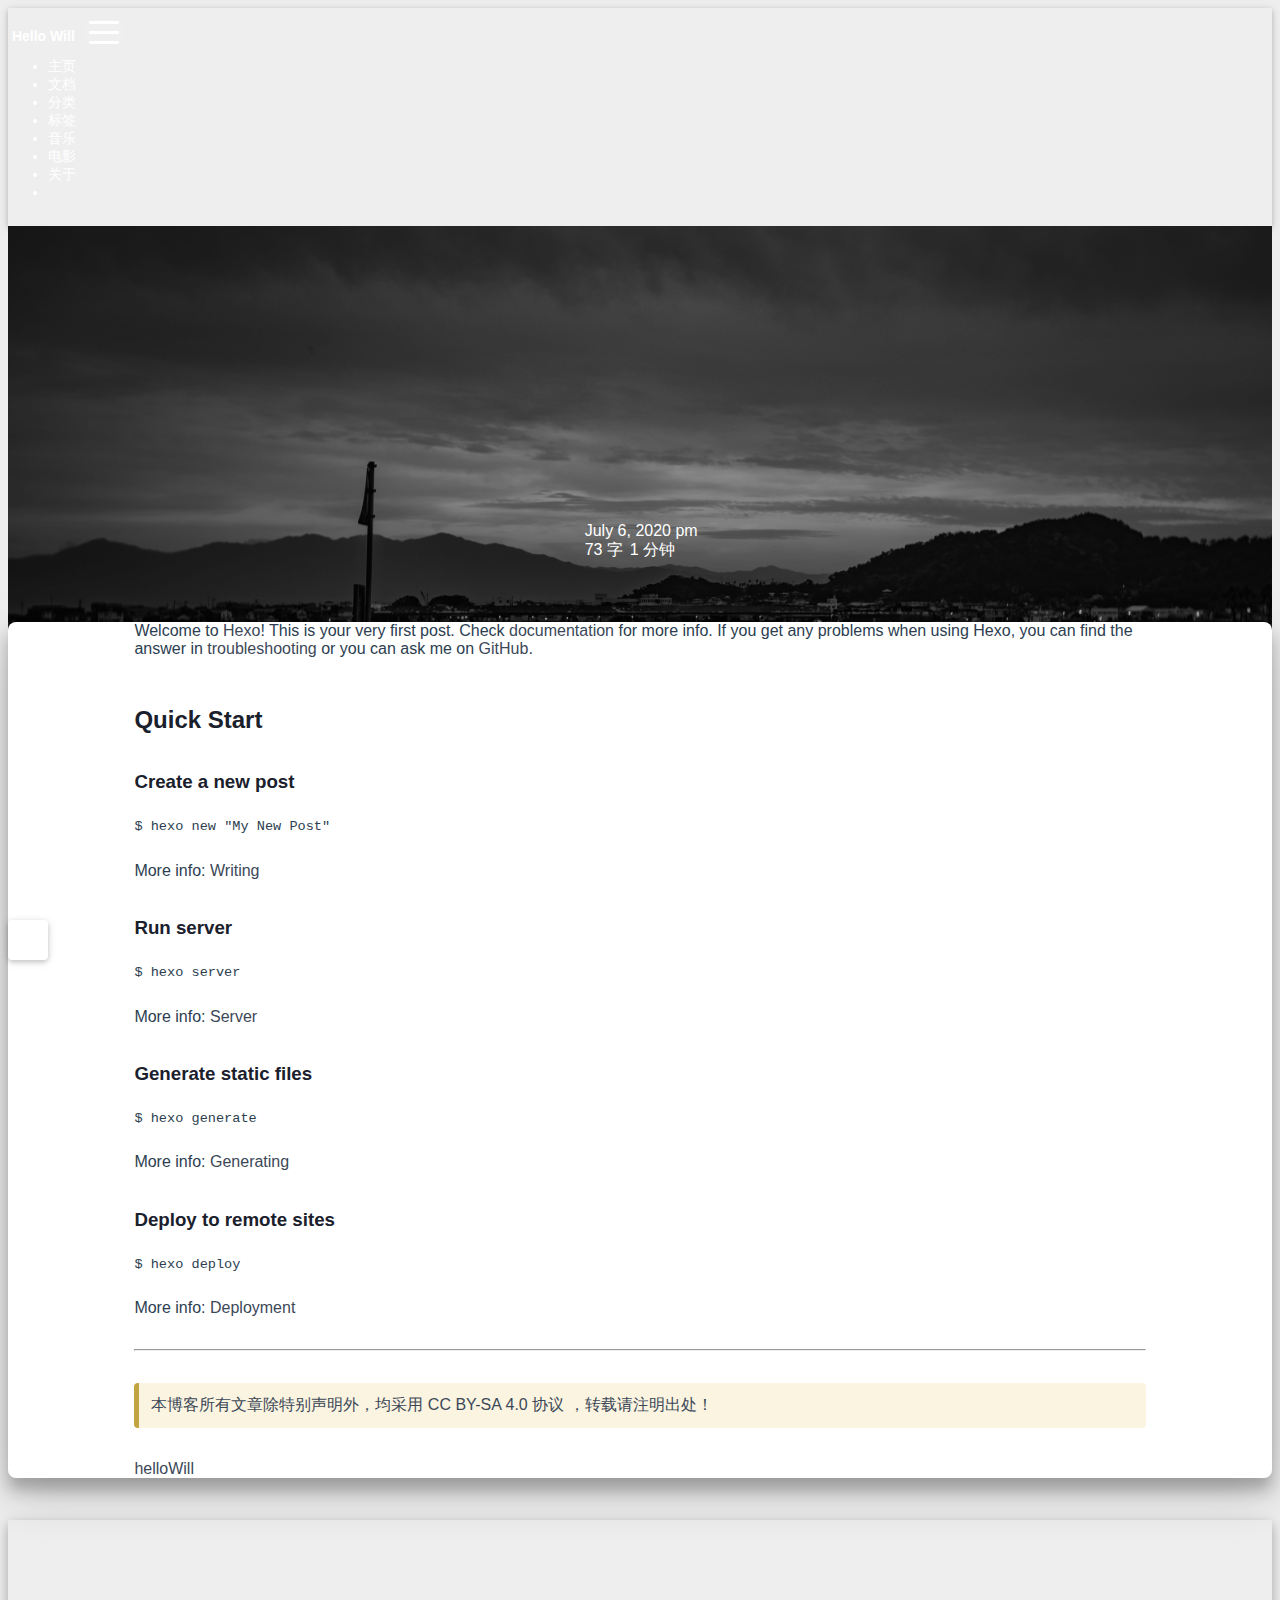
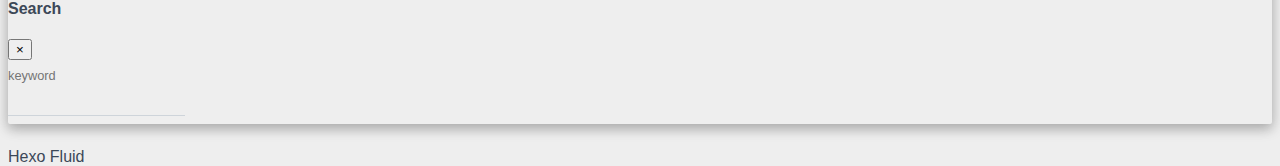
<file: 2020/07/06/hello-world/index.html>
<!DOCTYPE html>
<html lang="en">





<head>
  <meta charset="UTF-8">
  <link rel="apple-touch-icon" sizes="76x76" href="/img/favicon.png">
  <link rel="icon" type="image/png" href="/img/favicon.png">
  <meta name="viewport"
        content="width=device-width, initial-scale=1.0, maximum-scale=1.0, user-scalable=no, shrink-to-fit=no">
  <meta http-equiv="x-ua-compatible" content="ie=edge">
  
  <meta name="theme-color" content="#2f4154">
  <meta name="description" content="">
  <meta name="author" content="John Doe">
  <meta name="keywords" content="">
  <title>Hello World - Hello Will</title>

  <link  rel="stylesheet" href="https://cdn.staticfile.org/twitter-bootstrap/4.4.1/css/bootstrap.min.css" />


  <link  rel="stylesheet" href="https://cdn.staticfile.org/github-markdown-css/4.0.0/github-markdown.min.css" />
  <link  rel="stylesheet" href="/lib/hint/hint.min.css" />

  
    
    <link  rel="stylesheet" href="https://cdn.staticfile.org/highlight.js/10.0.0/styles/github-gist.min.css" />
  

  


<!-- 主题依赖的图标库，不要自行修改 -->

<link rel="stylesheet" href="//at.alicdn.com/t/font_1749284_yg9cfy8wd6.css">



<link rel="stylesheet" href="//at.alicdn.com/t/font_1736178_pjno9b9zyxs.css">


<link  rel="stylesheet" href="/css/main.css" />

<!-- 自定义样式保持在最底部 -->


  <script  src="/js/utils.js" ></script>
<meta name="generator" content="Hexo 4.2.1"></head>


<body>
  <header style="height: 70vh;">
    <nav id="navbar" class="navbar fixed-top  navbar-expand-lg navbar-dark scrolling-navbar">
  <div class="container">
    <a class="navbar-brand"
       href="/">&nbsp;<strong>Hello Will</strong>&nbsp;</a>

    <button id="navbar-toggler-btn" class="navbar-toggler" type="button" data-toggle="collapse"
            data-target="#navbarSupportedContent"
            aria-controls="navbarSupportedContent" aria-expanded="false" aria-label="Toggle navigation">
      <div class="animated-icon"><span></span><span></span><span></span></div>
    </button>

    <!-- Collapsible content -->
    <div class="collapse navbar-collapse" id="navbarSupportedContent">
      <ul class="navbar-nav ml-auto text-center">
        
          
          
          
          
            <li class="nav-item">
              <a class="nav-link" href="/">
                <i class="iconfont icon-home-fill"></i>
                主页
              </a>
            </li>
          
        
          
          
          
          
            <li class="nav-item">
              <a class="nav-link" href="/archives/">
                <i class="iconfont icon-archive-fill"></i>
                文档
              </a>
            </li>
          
        
          
          
          
          
            <li class="nav-item">
              <a class="nav-link" href="/categories/">
                <i class="iconfont icon-category-fill"></i>
                分类
              </a>
            </li>
          
        
          
          
          
          
            <li class="nav-item">
              <a class="nav-link" href="/tags/">
                <i class="iconfont icon-tags-fill"></i>
                标签
              </a>
            </li>
          
        
          
          
          
          
            <li class="nav-item">
              <a class="nav-link" href="/music/">
                <i class="iconfont icon-music"></i>
                音乐
              </a>
            </li>
          
        
          
          
          
          
            <li class="nav-item">
              <a class="nav-link" href="/movie/">
                <i class="iconfont icon-bilibili-fill"></i>
                电影
              </a>
            </li>
          
        
          
          
          
          
            <li class="nav-item">
              <a class="nav-link" href="/about/">
                <i class="iconfont icon-user-fill"></i>
                关于
              </a>
            </li>
          
        
        
          <li class="nav-item" id="search-btn">
            <a class="nav-link" data-toggle="modal" data-target="#modalSearch">&nbsp;&nbsp;<i
                class="iconfont icon-search"></i>&nbsp;&nbsp;</a>
          </li>
        
      </ul>
    </div>
  </div>
</nav>

    <div class="banner intro-2" id="background" parallax=true
         style="background: url('/img/default.png') no-repeat center center;
           background-size: cover;">
      <div class="full-bg-img">
        <div class="mask flex-center" style="background-color: rgba(0, 0, 0, 0.3)">
          <div class="container text-center white-text fade-in-up">
            <span class="h2" id="subtitle">
              
            </span>

            
              
  <div class="mt-3 post-meta">
    <i class="iconfont icon-date-fill" aria-hidden="true"></i>
    <time datetime="2020-07-06 19:12">
      July 6, 2020 pm
    </time>
  </div>


<div class="mt-1">
  
    
    <span class="post-meta mr-2">
      <i class="iconfont icon-chart"></i>
      73 字
    </span>
  

  
    
    <span class="post-meta mr-2">
      <i class="iconfont icon-clock-fill"></i>
      
      
      1
       分钟
    </span>
  

  
  
</div>

            
          </div>

          
        </div>
      </div>
    </div>
  </header>

  <main>
    
      

<div class="container-fluid">
  <div class="row">
    <div class="d-none d-lg-block col-lg-2"></div>
    <div class="col-lg-8 nopadding-md">
      <div class="container nopadding-md" id="board-ctn">
        <div class="py-5" id="board">
          <div class="post-content mx-auto" id="post">
            
            <article class="markdown-body">
              <p>Welcome to <a href="https://hexo.io/" target="_blank" rel="noopener">Hexo</a>! This is your very first post. Check <a href="https://hexo.io/docs/" target="_blank" rel="noopener">documentation</a> for more info. If you get any problems when using Hexo, you can find the answer in <a href="https://hexo.io/docs/troubleshooting.html" target="_blank" rel="noopener">troubleshooting</a> or you can ask me on <a href="https://github.com/hexojs/hexo/issues" target="_blank" rel="noopener">GitHub</a>.</p>
<h2 id="Quick-Start"><a href="#Quick-Start" class="headerlink" title="Quick Start"></a>Quick Start</h2><h3 id="Create-a-new-post"><a href="#Create-a-new-post" class="headerlink" title="Create a new post"></a>Create a new post</h3><pre><code class="hljs bash">$ hexo new <span class="hljs-string">"My New Post"</span></code></pre>

<p>More info: <a href="https://hexo.io/docs/writing.html" target="_blank" rel="noopener">Writing</a></p>
<h3 id="Run-server"><a href="#Run-server" class="headerlink" title="Run server"></a>Run server</h3><pre><code class="hljs bash">$ hexo server</code></pre>

<p>More info: <a href="https://hexo.io/docs/server.html" target="_blank" rel="noopener">Server</a></p>
<h3 id="Generate-static-files"><a href="#Generate-static-files" class="headerlink" title="Generate static files"></a>Generate static files</h3><pre><code class="hljs bash">$ hexo generate</code></pre>

<p>More info: <a href="https://hexo.io/docs/generating.html" target="_blank" rel="noopener">Generating</a></p>
<h3 id="Deploy-to-remote-sites"><a href="#Deploy-to-remote-sites" class="headerlink" title="Deploy to remote sites"></a>Deploy to remote sites</h3><pre><code class="hljs bash">$ hexo deploy</code></pre>

<p>More info: <a href="https://hexo.io/docs/one-command-deployment.html" target="_blank" rel="noopener">Deployment</a></p>

            </article>
            <hr>
            <div>
              <div class="post-metas mb-3">
                
                
              </div>
              
                <p class="note note-warning">本博客所有文章除特别声明外，均采用 <a href="https://creativecommons.org/licenses/by-sa/4.0/deed.zh" target="_blank" rel="nofollow noopener noopener">CC BY-SA 4.0 协议</a> ，转载请注明出处！</p>
              
              
                <div class="post-prevnext row">
                  <div class="post-prev col-6">
                    
                    
                      <a href="/2020/07/06/helloWill/">
                        <i class="iconfont icon-arrowleft"></i>
                        <span class="hidden-mobile">helloWill</span>
                        <span class="visible-mobile">Previous</span>
                      </a>
                    
                  </div>
                  <div class="post-next col-6">
                    
                    
                  </div>
                </div>
              
            </div>

            
          </div>
        </div>
      </div>
    </div>
    
      <div class="d-none d-lg-block col-lg-2 toc-container" id="toc-ctn">
        <div id="toc">
  <p class="toc-header"><i class="iconfont icon-list"></i>&nbsp;TOC</p>
  <div id="tocbot"></div>
</div>

      </div>
    
  </div>
</div>

<!-- Custom -->


    
  </main>

  
    <a id="scroll-top-button" href="#" role="button">
      <i class="iconfont icon-arrowup" aria-hidden="true"></i>
    </a>
  

  
    <div class="modal fade" id="modalSearch" tabindex="-1" role="dialog" aria-labelledby="ModalLabel"
     aria-hidden="true">
  <div class="modal-dialog modal-dialog-scrollable modal-lg" role="document">
    <div class="modal-content">
      <div class="modal-header text-center">
        <h4 class="modal-title w-100 font-weight-bold">Search</h4>
        <button type="button" id="local-search-close" class="close" data-dismiss="modal" aria-label="Close">
          <span aria-hidden="true">&times;</span>
        </button>
      </div>
      <div class="modal-body mx-3">
        <div class="md-form mb-5">
          <input type="text" id="local-search-input" class="form-control validate">
          <label data-error="x" data-success="v"
                 for="local-search-input">keyword</label>
        </div>
        <div class="list-group" id="local-search-result"></div>
      </div>
    </div>
  </div>
</div>
  

  

  

  <footer class="mt-5">
  <div class="text-center py-3">
    <div>
      <a href="https://hexo.io" target="_blank" rel="nofollow noopener"><span>Hexo</span></a>
      <i class="iconfont icon-love"></i>
      <a href="https://github.com/fluid-dev/hexo-theme-fluid" target="_blank" rel="nofollow noopener">
        <span>Fluid</span></a>
    </div>
    

    

    
  </div>
</footer>

<!-- SCRIPTS -->
<script  src="https://cdn.staticfile.org/jquery/3.4.1/jquery.min.js" ></script>
<script  src="https://cdn.staticfile.org/twitter-bootstrap/4.4.1/js/bootstrap.min.js" ></script>
<script  src="/js/debouncer.js" ></script>
<script  src="/js/main.js" ></script>

<!-- Plugins -->


  
    <script  src="/js/lazyload.js" ></script>
  



  <script defer src="https://cdn.staticfile.org/clipboard.js/2.0.6/clipboard.min.js" ></script>
  <script  src="/js/clipboard-use.js" ></script>







  <script  src="https://cdn.staticfile.org/tocbot/4.11.1/tocbot.min.js" ></script>
  <script>
    $(document).ready(function () {
      var boardCtn = $('#board-ctn');
      var boardTop = boardCtn.offset().top;

      tocbot.init({
        tocSelector: '#tocbot',
        contentSelector: 'article.markdown-body',
        headingSelector: 'h1,h2,h3,h4,h5,h6',
        linkClass: 'tocbot-link',
        activeLinkClass: 'tocbot-active-link',
        listClass: 'tocbot-list',
        isCollapsedClass: 'tocbot-is-collapsed',
        collapsibleClass: 'tocbot-is-collapsible',
        collapseDepth: 0,
        scrollSmooth: true,
        headingsOffset: -boardTop
      });
      if ($('.toc-list-item').length > 0) {
        $('#toc').css('visibility', 'visible');
      }
    });
  </script>



  <script  src="https://cdn.staticfile.org/typed.js/2.0.11/typed.min.js" ></script>
  <script>
    var typed = new Typed('#subtitle', {
      strings: [
        '  ',
        "Hello World&nbsp;",
      ],
      cursorChar: "_",
      typeSpeed: 70,
      loop: false,
    });
    typed.stop();
    $(document).ready(function () {
      $(".typed-cursor").addClass("h2");
      typed.start();
    });
  </script>



  <script  src="https://cdn.staticfile.org/anchor-js/4.2.2/anchor.min.js" ></script>
  <script>
    anchors.options = {
      placement: "right",
      visible: "hover",
      
    };
    var el = "h1,h2,h3,h4,h5,h6".split(",");
    var res = [];
    for (item of el) {
      res.push(".markdown-body > " + item)
    }
    anchors.add(res.join(", "))
  </script>



  <script  src="/js/local-search.js" ></script>
  <script>
    var path = "/local-search.xml";
    var inputArea = document.querySelector("#local-search-input");
    inputArea.onclick = function () {
      searchFunc(path, 'local-search-input', 'local-search-result');
      this.onclick = null
    }
  </script>



  <script  src="https://cdn.staticfile.org/fancybox/3.5.7/jquery.fancybox.min.js" ></script>
  <link  rel="stylesheet" href="https://cdn.staticfile.org/fancybox/3.5.7/jquery.fancybox.min.css" />

  <script>
    $('#post img:not(.no-zoom img, img[no-zoom]), img[zoom]').each(
      function () {
        var element = document.createElement('a');
        $(element).attr('data-fancybox', 'images');
        $(element).attr('href', $(this).attr('src'));
        $(this).wrap(element);
      }
    );
  </script>




















</body>
</html>
</file>
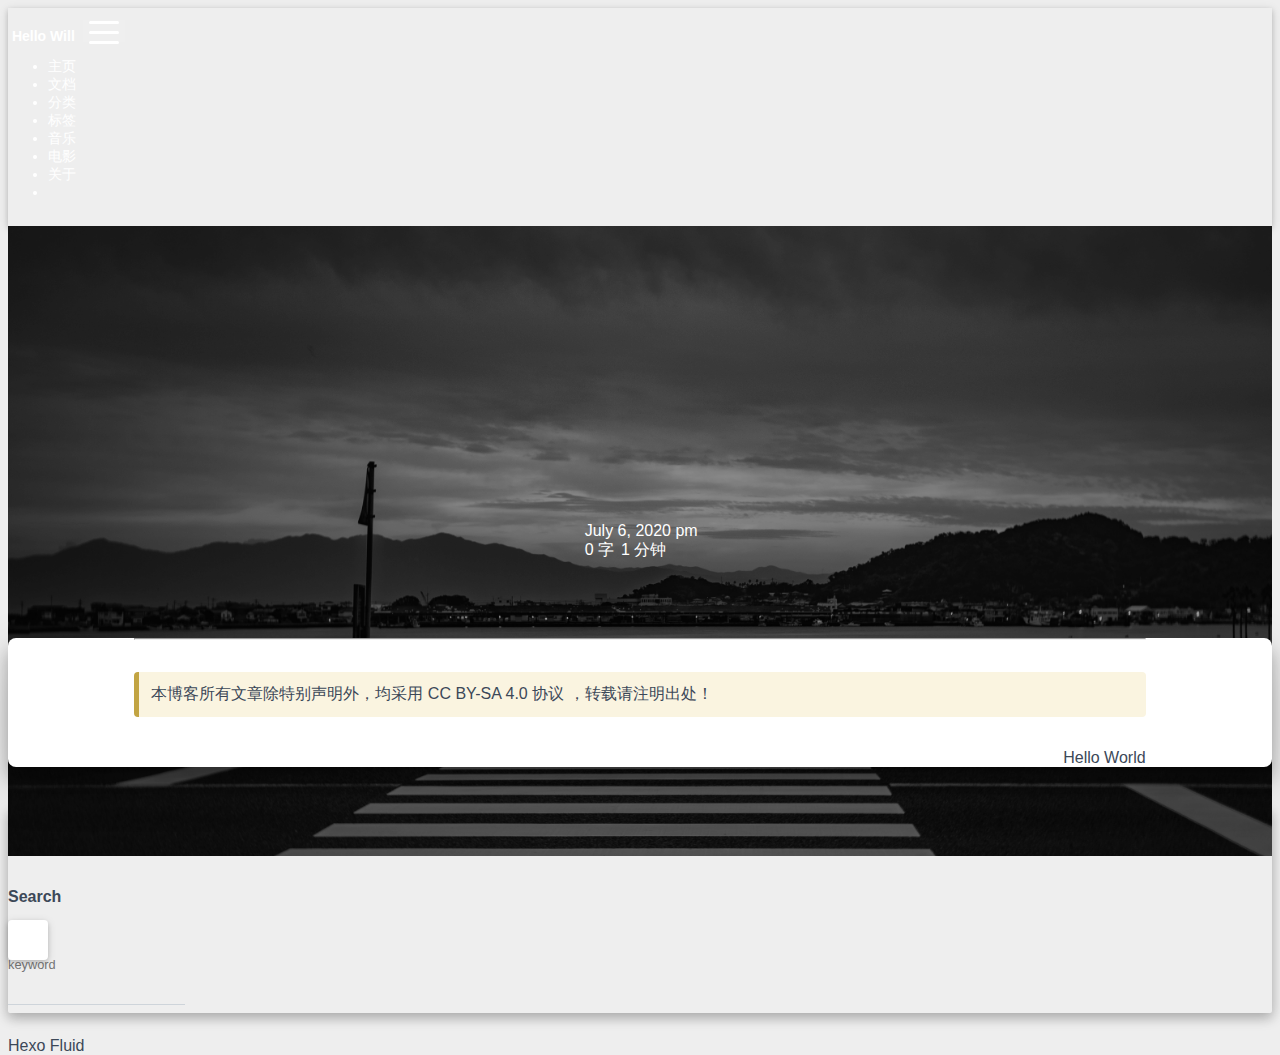
<file: 2020/07/06/helloWill/index.html>
<!DOCTYPE html>
<html lang="en">





<head>
  <meta charset="UTF-8">
  <link rel="apple-touch-icon" sizes="76x76" href="/img/favicon.png">
  <link rel="icon" type="image/png" href="/img/favicon.png">
  <meta name="viewport"
        content="width=device-width, initial-scale=1.0, maximum-scale=1.0, user-scalable=no, shrink-to-fit=no">
  <meta http-equiv="x-ua-compatible" content="ie=edge">
  
  <meta name="theme-color" content="#2f4154">
  <meta name="description" content="">
  <meta name="author" content="John Doe">
  <meta name="keywords" content="">
  <title>helloWill - Hello Will</title>

  <link  rel="stylesheet" href="https://cdn.staticfile.org/twitter-bootstrap/4.4.1/css/bootstrap.min.css" />


  <link  rel="stylesheet" href="https://cdn.staticfile.org/github-markdown-css/4.0.0/github-markdown.min.css" />
  <link  rel="stylesheet" href="/lib/hint/hint.min.css" />

  
    
    <link  rel="stylesheet" href="https://cdn.staticfile.org/highlight.js/10.0.0/styles/github-gist.min.css" />
  

  


<!-- 主题依赖的图标库，不要自行修改 -->

<link rel="stylesheet" href="//at.alicdn.com/t/font_1749284_yg9cfy8wd6.css">



<link rel="stylesheet" href="//at.alicdn.com/t/font_1736178_pjno9b9zyxs.css">


<link  rel="stylesheet" href="/css/main.css" />

<!-- 自定义样式保持在最底部 -->


  <script  src="/js/utils.js" ></script>
<meta name="generator" content="Hexo 4.2.1"></head>


<body>
  <header style="height: 70vh;">
    <nav id="navbar" class="navbar fixed-top  navbar-expand-lg navbar-dark scrolling-navbar">
  <div class="container">
    <a class="navbar-brand"
       href="/">&nbsp;<strong>Hello Will</strong>&nbsp;</a>

    <button id="navbar-toggler-btn" class="navbar-toggler" type="button" data-toggle="collapse"
            data-target="#navbarSupportedContent"
            aria-controls="navbarSupportedContent" aria-expanded="false" aria-label="Toggle navigation">
      <div class="animated-icon"><span></span><span></span><span></span></div>
    </button>

    <!-- Collapsible content -->
    <div class="collapse navbar-collapse" id="navbarSupportedContent">
      <ul class="navbar-nav ml-auto text-center">
        
          
          
          
          
            <li class="nav-item">
              <a class="nav-link" href="/">
                <i class="iconfont icon-home-fill"></i>
                主页
              </a>
            </li>
          
        
          
          
          
          
            <li class="nav-item">
              <a class="nav-link" href="/archives/">
                <i class="iconfont icon-archive-fill"></i>
                文档
              </a>
            </li>
          
        
          
          
          
          
            <li class="nav-item">
              <a class="nav-link" href="/categories/">
                <i class="iconfont icon-category-fill"></i>
                分类
              </a>
            </li>
          
        
          
          
          
          
            <li class="nav-item">
              <a class="nav-link" href="/tags/">
                <i class="iconfont icon-tags-fill"></i>
                标签
              </a>
            </li>
          
        
          
          
          
          
            <li class="nav-item">
              <a class="nav-link" href="/music/">
                <i class="iconfont icon-music"></i>
                音乐
              </a>
            </li>
          
        
          
          
          
          
            <li class="nav-item">
              <a class="nav-link" href="/movie/">
                <i class="iconfont icon-bilibili-fill"></i>
                电影
              </a>
            </li>
          
        
          
          
          
          
            <li class="nav-item">
              <a class="nav-link" href="/about/">
                <i class="iconfont icon-user-fill"></i>
                关于
              </a>
            </li>
          
        
        
          <li class="nav-item" id="search-btn">
            <a class="nav-link" data-toggle="modal" data-target="#modalSearch">&nbsp;&nbsp;<i
                class="iconfont icon-search"></i>&nbsp;&nbsp;</a>
          </li>
        
      </ul>
    </div>
  </div>
</nav>

    <div class="banner intro-2" id="background" parallax=true
         style="background: url('/img/default.png') no-repeat center center;
           background-size: cover;">
      <div class="full-bg-img">
        <div class="mask flex-center" style="background-color: rgba(0, 0, 0, 0.3)">
          <div class="container text-center white-text fade-in-up">
            <span class="h2" id="subtitle">
              
            </span>

            
              
  <div class="mt-3 post-meta">
    <i class="iconfont icon-date-fill" aria-hidden="true"></i>
    <time datetime="2020-07-06 19:14">
      July 6, 2020 pm
    </time>
  </div>


<div class="mt-1">
  
    
    <span class="post-meta mr-2">
      <i class="iconfont icon-chart"></i>
      0 字
    </span>
  

  
    
    <span class="post-meta mr-2">
      <i class="iconfont icon-clock-fill"></i>
      
      
      1
       分钟
    </span>
  

  
  
</div>

            
          </div>

          
        </div>
      </div>
    </div>
  </header>

  <main>
    
      

<div class="container-fluid">
  <div class="row">
    <div class="d-none d-lg-block col-lg-2"></div>
    <div class="col-lg-8 nopadding-md">
      <div class="container nopadding-md" id="board-ctn">
        <div class="py-5" id="board">
          <div class="post-content mx-auto" id="post">
            
            <article class="markdown-body">
              
            </article>
            <hr>
            <div>
              <div class="post-metas mb-3">
                
                
              </div>
              
                <p class="note note-warning">本博客所有文章除特别声明外，均采用 <a href="https://creativecommons.org/licenses/by-sa/4.0/deed.zh" target="_blank" rel="nofollow noopener noopener">CC BY-SA 4.0 协议</a> ，转载请注明出处！</p>
              
              
                <div class="post-prevnext row">
                  <div class="post-prev col-6">
                    
                    
                  </div>
                  <div class="post-next col-6">
                    
                    
                      <a href="/2020/07/06/hello-world/">
                        <span class="hidden-mobile">Hello World</span>
                        <span class="visible-mobile">Next</span>
                        <i class="iconfont icon-arrowright"></i>
                      </a>
                    
                  </div>
                </div>
              
            </div>

            
          </div>
        </div>
      </div>
    </div>
    
      <div class="d-none d-lg-block col-lg-2 toc-container" id="toc-ctn">
        <div id="toc">
  <p class="toc-header"><i class="iconfont icon-list"></i>&nbsp;TOC</p>
  <div id="tocbot"></div>
</div>

      </div>
    
  </div>
</div>

<!-- Custom -->


    
  </main>

  
    <a id="scroll-top-button" href="#" role="button">
      <i class="iconfont icon-arrowup" aria-hidden="true"></i>
    </a>
  

  
    <div class="modal fade" id="modalSearch" tabindex="-1" role="dialog" aria-labelledby="ModalLabel"
     aria-hidden="true">
  <div class="modal-dialog modal-dialog-scrollable modal-lg" role="document">
    <div class="modal-content">
      <div class="modal-header text-center">
        <h4 class="modal-title w-100 font-weight-bold">Search</h4>
        <button type="button" id="local-search-close" class="close" data-dismiss="modal" aria-label="Close">
          <span aria-hidden="true">&times;</span>
        </button>
      </div>
      <div class="modal-body mx-3">
        <div class="md-form mb-5">
          <input type="text" id="local-search-input" class="form-control validate">
          <label data-error="x" data-success="v"
                 for="local-search-input">keyword</label>
        </div>
        <div class="list-group" id="local-search-result"></div>
      </div>
    </div>
  </div>
</div>
  

  

  

  <footer class="mt-5">
  <div class="text-center py-3">
    <div>
      <a href="https://hexo.io" target="_blank" rel="nofollow noopener"><span>Hexo</span></a>
      <i class="iconfont icon-love"></i>
      <a href="https://github.com/fluid-dev/hexo-theme-fluid" target="_blank" rel="nofollow noopener">
        <span>Fluid</span></a>
    </div>
    

    

    
  </div>
</footer>

<!-- SCRIPTS -->
<script  src="https://cdn.staticfile.org/jquery/3.4.1/jquery.min.js" ></script>
<script  src="https://cdn.staticfile.org/twitter-bootstrap/4.4.1/js/bootstrap.min.js" ></script>
<script  src="/js/debouncer.js" ></script>
<script  src="/js/main.js" ></script>

<!-- Plugins -->


  
    <script  src="/js/lazyload.js" ></script>
  



  <script defer src="https://cdn.staticfile.org/clipboard.js/2.0.6/clipboard.min.js" ></script>
  <script  src="/js/clipboard-use.js" ></script>







  <script  src="https://cdn.staticfile.org/tocbot/4.11.1/tocbot.min.js" ></script>
  <script>
    $(document).ready(function () {
      var boardCtn = $('#board-ctn');
      var boardTop = boardCtn.offset().top;

      tocbot.init({
        tocSelector: '#tocbot',
        contentSelector: 'article.markdown-body',
        headingSelector: 'h1,h2,h3,h4,h5,h6',
        linkClass: 'tocbot-link',
        activeLinkClass: 'tocbot-active-link',
        listClass: 'tocbot-list',
        isCollapsedClass: 'tocbot-is-collapsed',
        collapsibleClass: 'tocbot-is-collapsible',
        collapseDepth: 0,
        scrollSmooth: true,
        headingsOffset: -boardTop
      });
      if ($('.toc-list-item').length > 0) {
        $('#toc').css('visibility', 'visible');
      }
    });
  </script>



  <script  src="https://cdn.staticfile.org/typed.js/2.0.11/typed.min.js" ></script>
  <script>
    var typed = new Typed('#subtitle', {
      strings: [
        '  ',
        "helloWill&nbsp;",
      ],
      cursorChar: "_",
      typeSpeed: 70,
      loop: false,
    });
    typed.stop();
    $(document).ready(function () {
      $(".typed-cursor").addClass("h2");
      typed.start();
    });
  </script>



  <script  src="https://cdn.staticfile.org/anchor-js/4.2.2/anchor.min.js" ></script>
  <script>
    anchors.options = {
      placement: "right",
      visible: "hover",
      
    };
    var el = "h1,h2,h3,h4,h5,h6".split(",");
    var res = [];
    for (item of el) {
      res.push(".markdown-body > " + item)
    }
    anchors.add(res.join(", "))
  </script>



  <script  src="/js/local-search.js" ></script>
  <script>
    var path = "/local-search.xml";
    var inputArea = document.querySelector("#local-search-input");
    inputArea.onclick = function () {
      searchFunc(path, 'local-search-input', 'local-search-result');
      this.onclick = null
    }
  </script>



  <script  src="https://cdn.staticfile.org/fancybox/3.5.7/jquery.fancybox.min.js" ></script>
  <link  rel="stylesheet" href="https://cdn.staticfile.org/fancybox/3.5.7/jquery.fancybox.min.css" />

  <script>
    $('#post img:not(.no-zoom img, img[no-zoom]), img[zoom]').each(
      function () {
        var element = document.createElement('a');
        $(element).attr('data-fancybox', 'images');
        $(element).attr('href', $(this).attr('src'));
        $(this).wrap(element);
      }
    );
  </script>




















</body>
</html>
</file>
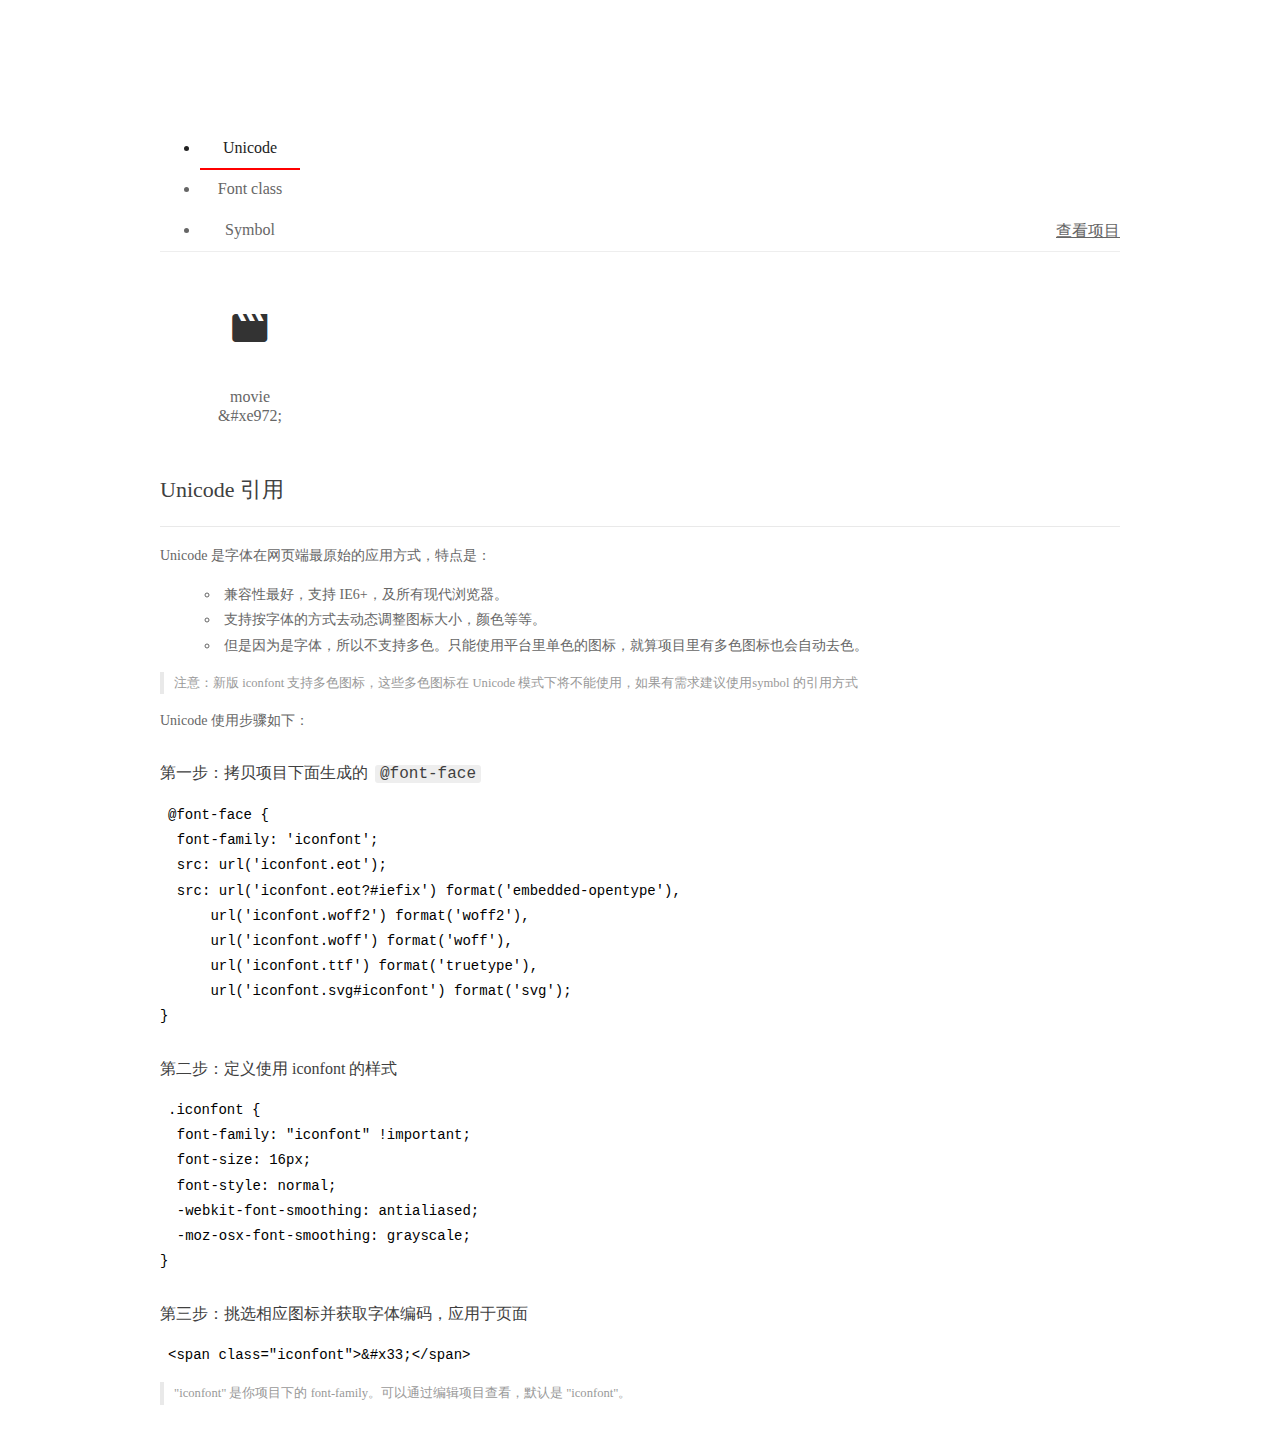
<file: img/font_1929759_otnz90q201/demo_index.html>
<!DOCTYPE html>
<html>
<head>
  <meta charset="utf-8"/>
  <title>IconFont Demo</title>
  <link rel="shortcut icon" href="https://img.alicdn.com/tps/i4/TB1_oz6GVXXXXaFXpXXJDFnIXXX-64-64.ico" type="image/x-icon"/>
  <link rel="stylesheet" href="https://g.alicdn.com/thx/cube/1.3.2/cube.min.css">
  <link rel="stylesheet" href="demo.css">
  <link rel="stylesheet" href="iconfont.css">
  <script src="iconfont.js"></script>
  <!-- jQuery -->
  <script src="https://a1.alicdn.com/oss/uploads/2018/12/26/7bfddb60-08e8-11e9-9b04-53e73bb6408b.js"></script>
  <!-- 代码高亮 -->
  <script src="https://a1.alicdn.com/oss/uploads/2018/12/26/a3f714d0-08e6-11e9-8a15-ebf944d7534c.js"></script>
<meta name="generator" content="Hexo 4.2.1"></head>
<body>
  <div class="main">
    <h1 class="logo"><a href="https://www.iconfont.cn/" title="iconfont 首页" target="_blank">&#xe86b;</a></h1>
    <div class="nav-tabs">
      <ul id="tabs" class="dib-box">
        <li class="dib active"><span>Unicode</span></li>
        <li class="dib"><span>Font class</span></li>
        <li class="dib"><span>Symbol</span></li>
      </ul>
      
      <a href="https://www.iconfont.cn/manage/index?manage_type=myprojects&projectId=1929759" target="_blank" class="nav-more">查看项目</a>
      
    </div>
    <div class="tab-container">
      <div class="content unicode" style="display: block;">
          <ul class="icon_lists dib-box">
          
            <li class="dib">
              <span class="icon iconfont">&#xe972;</span>
                <div class="name">movie</div>
                <div class="code-name">&amp;#xe972;</div>
              </li>
          
          </ul>
          <div class="article markdown">
          <h2 id="unicode-">Unicode 引用</h2>
          <hr>

          <p>Unicode 是字体在网页端最原始的应用方式，特点是：</p>
          <ul>
            <li>兼容性最好，支持 IE6+，及所有现代浏览器。</li>
            <li>支持按字体的方式去动态调整图标大小，颜色等等。</li>
            <li>但是因为是字体，所以不支持多色。只能使用平台里单色的图标，就算项目里有多色图标也会自动去色。</li>
          </ul>
          <blockquote>
            <p>注意：新版 iconfont 支持多色图标，这些多色图标在 Unicode 模式下将不能使用，如果有需求建议使用symbol 的引用方式</p>
          </blockquote>
          <p>Unicode 使用步骤如下：</p>
          <h3 id="-font-face">第一步：拷贝项目下面生成的 <code>@font-face</code></h3>
<pre><code class="language-css"
>@font-face {
  font-family: 'iconfont';
  src: url('iconfont.eot');
  src: url('iconfont.eot?#iefix') format('embedded-opentype'),
      url('iconfont.woff2') format('woff2'),
      url('iconfont.woff') format('woff'),
      url('iconfont.ttf') format('truetype'),
      url('iconfont.svg#iconfont') format('svg');
}
</code></pre>
          <h3 id="-iconfont-">第二步：定义使用 iconfont 的样式</h3>
<pre><code class="language-css"
>.iconfont {
  font-family: "iconfont" !important;
  font-size: 16px;
  font-style: normal;
  -webkit-font-smoothing: antialiased;
  -moz-osx-font-smoothing: grayscale;
}
</code></pre>
          <h3 id="-">第三步：挑选相应图标并获取字体编码，应用于页面</h3>
<pre>
<code class="language-html"
>&lt;span class="iconfont"&gt;&amp;#x33;&lt;/span&gt;
</code></pre>
          <blockquote>
            <p>"iconfont" 是你项目下的 font-family。可以通过编辑项目查看，默认是 "iconfont"。</p>
          </blockquote>
          </div>
      </div>
      <div class="content font-class">
        <ul class="icon_lists dib-box">
          
          <li class="dib">
            <span class="icon iconfont iconmovie"></span>
            <div class="name">
              movie
            </div>
            <div class="code-name">.iconmovie
            </div>
          </li>
          
        </ul>
        <div class="article markdown">
        <h2 id="font-class-">font-class 引用</h2>
        <hr>

        <p>font-class 是 Unicode 使用方式的一种变种，主要是解决 Unicode 书写不直观，语意不明确的问题。</p>
        <p>与 Unicode 使用方式相比，具有如下特点：</p>
        <ul>
          <li>兼容性良好，支持 IE8+，及所有现代浏览器。</li>
          <li>相比于 Unicode 语意明确，书写更直观。可以很容易分辨这个 icon 是什么。</li>
          <li>因为使用 class 来定义图标，所以当要替换图标时，只需要修改 class 里面的 Unicode 引用。</li>
          <li>不过因为本质上还是使用的字体，所以多色图标还是不支持的。</li>
        </ul>
        <p>使用步骤如下：</p>
        <h3 id="-fontclass-">第一步：引入项目下面生成的 fontclass 代码：</h3>
<pre><code class="language-html">&lt;link rel="stylesheet" href="./iconfont.css"&gt;
</code></pre>
        <h3 id="-">第二步：挑选相应图标并获取类名，应用于页面：</h3>
<pre><code class="language-html">&lt;span class="iconfont iconxxx"&gt;&lt;/span&gt;
</code></pre>
        <blockquote>
          <p>"
            iconfont" 是你项目下的 font-family。可以通过编辑项目查看，默认是 "iconfont"。</p>
        </blockquote>
      </div>
      </div>
      <div class="content symbol">
          <ul class="icon_lists dib-box">
          
            <li class="dib">
                <svg class="icon svg-icon" aria-hidden="true">
                  <use xlink:href="#iconmovie"></use>
                </svg>
                <div class="name">movie</div>
                <div class="code-name">#iconmovie</div>
            </li>
          
          </ul>
          <div class="article markdown">
          <h2 id="symbol-">Symbol 引用</h2>
          <hr>

          <p>这是一种全新的使用方式，应该说这才是未来的主流，也是平台目前推荐的用法。相关介绍可以参考这篇<a href="">文章</a>
            这种用法其实是做了一个 SVG 的集合，与另外两种相比具有如下特点：</p>
          <ul>
            <li>支持多色图标了，不再受单色限制。</li>
            <li>通过一些技巧，支持像字体那样，通过 <code>font-size</code>, <code>color</code> 来调整样式。</li>
            <li>兼容性较差，支持 IE9+，及现代浏览器。</li>
            <li>浏览器渲染 SVG 的性能一般，还不如 png。</li>
          </ul>
          <p>使用步骤如下：</p>
          <h3 id="-symbol-">第一步：引入项目下面生成的 symbol 代码：</h3>
<pre><code class="language-html">&lt;script src="./iconfont.js"&gt;&lt;/script&gt;
</code></pre>
          <h3 id="-css-">第二步：加入通用 CSS 代码（引入一次就行）：</h3>
<pre><code class="language-html">&lt;style&gt;
.icon {
  width: 1em;
  height: 1em;
  vertical-align: -0.15em;
  fill: currentColor;
  overflow: hidden;
}
&lt;/style&gt;
</code></pre>
          <h3 id="-">第三步：挑选相应图标并获取类名，应用于页面：</h3>
<pre><code class="language-html">&lt;svg class="icon" aria-hidden="true"&gt;
  &lt;use xlink:href="#icon-xxx"&gt;&lt;/use&gt;
&lt;/svg&gt;
</code></pre>
          </div>
      </div>

    </div>
  </div>
  <script>
  $(document).ready(function () {
      $('.tab-container .content:first').show()

      $('#tabs li').click(function (e) {
        var tabContent = $('.tab-container .content')
        var index = $(this).index()

        if ($(this).hasClass('active')) {
          return
        } else {
          $('#tabs li').removeClass('active')
          $(this).addClass('active')

          tabContent.hide().eq(index).fadeIn()
        }
      })
    })
  </script>
</body>
</html>
</file>
<file: css/main.css>
.banner {
  height: 100%;
  position: relative;
  overflow: hidden;
  cursor: default;
  overflow-wrap: break-word;
}
.banner .mask {
  position: absolute;
  width: 100%;
  height: 100%;
  background-color: rgba(0,0,0,0.3);
}
#board {
  position: relative;
  margin-top: -2rem;
  background-color: #fff;
  border-radius: 0.5rem;
  z-index: 3;
  -webkit-box-shadow: 0 12px 15px 0 rgba(0,0,0,0.24), 0 17px 50px 0 rgba(0,0,0,0.19);
  box-shadow: 0 12px 15px 0 rgba(0,0,0,0.24), 0 17px 50px 0 rgba(0,0,0,0.19);
}
.copy-btn {
  display: inline-block;
  cursor: pointer;
  border-radius: 0.1rem;
  border: none;
  background-color: transparent;
  -webkit-user-select: none;
  -moz-user-select: none;
  -ms-user-select: none;
  user-select: none;
  -webkit-appearance: none;
  font-size: 0.75rem;
  line-height: 1;
  font-weight: bold;
  outline: none;
  -webkit-transition: opacity 0.2s ease-in-out;
  -o-transition: opacity 0.2s ease-in-out;
  transition: opacity 0.2s ease-in-out;
  padding: 0.25rem;
  position: absolute;
  right: 0.5rem;
  top: 0.25rem;
  opacity: 0;
}
.copy-btn > i {
  font-size: 0.75rem;
  font-weight: 400;
}
.copy-btn > span {
  margin-left: 5px;
}
.copy-btn-dark {
  color: #6a737d;
}
.copy-btn-light {
  color: #bababa;
}
.markdown-body pre:hover > .copy-btn {
  opacity: 0.9;
}
.markdown-body pre:hover > .copy-btn,
.markdown-body pre:not(:hover) > .copy-btn {
  outline: none;
}
footer > div > div:not(:first-child) {
  margin: 0.25rem 0;
  font-size: 0.85rem;
}
.statistics > span:last-child {
  margin: 0 0.35rem;
}
a.beian-police {
  position: relative;
  overflow: hidden;
  display: inline-flex;
  align-items: center;
  justify-content: center;
}
a.beian-police img {
  margin: 0 3px;
  width: 18px;
  height: 18px;
}
@media (max-width: 320px) {
  a.beian-police span.beian-police-sep {
    display: none;
  }
}
sup > a::before,
.footnote-text::before {
  display: block;
  content: "";
  margin-top: -5rem;
  height: 5rem;
  width: 1px;
  visibility: hidden;
}
sup > a::before,
.footnote-text::before {
  display: inline-block;
}
.footnote-item::before {
  display: block;
  content: "";
  margin-top: -5rem;
  height: 5rem;
  width: 1px;
  visibility: hidden;
}
.footnote-list ol {
  list-style-type: none;
  counter-reset: sectioncounter;
  padding-left: 0.5rem;
  font-size: 0.95rem;
}
.footnote-list ol li:before {
  font-family: "Helvetica Neue", monospace, "Monaco";
  content: "[" counter(sectioncounter) "]";
  counter-increment: sectioncounter;
}
.footnote-list ol li+li {
  margin-top: 0.5rem;
}
.footnote-text {
  padding-left: 0.5em;
}
@media (max-width: 767px) {
  header .h2 {
    font-size: 1.5rem;
  }
}
.qr-trigger {
  cursor: pointer;
  position: relative;
}
.qr-trigger:hover .qr-img {
  display: block;
  transition: all 0.3s;
}
.qr-img {
  max-width: 200px;
  position: absolute;
  right: -100px;
  z-index: 99;
  display: none;
  box-shadow: 0 0 20px -5px rgba(158,158,158,0.2);
}
.scroll-down-bar {
  position: absolute;
  width: 100%;
  height: 6rem;
  text-align: center;
  cursor: pointer;
  bottom: 0;
}
.scroll-down-bar i {
  font-size: 2rem;
  font-weight: bold;
  display: inline-block;
  position: relative;
  padding-top: 2rem;
  color: #fff;
  -webkit-transform: translateZ(0);
  -moz-transform: translateZ(0);
  -ms-transform: translateZ(0);
  -o-transform: translateZ(0);
  transform: translateZ(0);
  -webkit-animation: scroll-down 1.5s infinite;
  animation: scroll-down 1.5s infinite;
}
#scroll-top-button {
  position: fixed;
  background: #fff;
  border-radius: 4px;
  min-width: 40px;
  min-height: 40px;
  bottom: -60px;
  -webkit-transition: bottom 0.3s ease;
  -moz-transform: bottom 0.3s ease;
  -ms-transform: bottom 0.3s ease;
  -o-transform: bottom 0.3s ease;
  transition: bottom 0.3s ease;
  outline: none;
  display: flex;
  display: -webkit-flex;
  align-items: center;
  -webkit-box-shadow: 0 2px 5px 0 rgba(0,0,0,0.16), 0 2px 10px 0 rgba(0,0,0,0.12);
  box-shadow: 0 2px 5px 0 rgba(0,0,0,0.16), 0 2px 10px 0 rgba(0,0,0,0.12);
}
#scroll-top-button i {
  font-size: 1.75rem;
  margin: auto;
  color: #718096;
  -webkit-transform: translateZ(0);
  -moz-transform: translateZ(0);
  -ms-transform: translateZ(0);
  -o-transform: translateZ(0);
  transform: translateZ(0);
}
#scroll-top-button:hover i,
#scroll-top-button:active i {
  -webkit-animation-name: scroll-top;
  animation-name: scroll-top;
  -webkit-animation-duration: 1s;
  animation-duration: 1s;
  -webkit-animation-delay: 0.1s;
  animation-delay: 0.1s;
  -webkit-animation-timing-function: ease-in-out;
  animation-timing-function: ease-in-out;
  -webkit-animation-iteration-count: infinite;
  animation-iteration-count: infinite;
  -webkit-animation-fill-mode: forwards;
  animation-fill-mode: forwards;
  -webkit-animation-direction: alternate;
  animation-direction: alternate;
}
#local-search-result .search-list-title {
  border-left: 3px solid #0d47a1;
}
#local-search-result .search-list-content {
  padding: 0 1.25rem;
}
#local-search-result .search-word {
  color: #ff4500;
}
html,
body {
  font-size: 16px;
  font-family: "SF Pro SC", "SF Pro Text", "SF Pro Icons", PingFang SC, Lantinghei SC, Microsoft Yahei, Hiragino Sans GB, Microsoft Sans Serif, WenQuanYi Micro Hei, sans-serif;
}
html,
body,
header {
  height: 100%;
  overflow-wrap: break-word;
}
body {
  background-color: #eee;
  color: #3c4858;
}
body a {
  color: #3c4858;
  text-decoration: none;
  cursor: pointer;
  transition-duration: 0.2s;
  transition-timing-function: ease-in-out;
}
body a:hover {
  color: #1abc9c;
  text-decoration: none;
  transition-duration: 0.2s;
  transition-timing-function: ease-in-out;
}
img[srcset] {
  object-fit: cover;
}
*[align="left"] {
  text-align: left;
}
*[align="center"] {
  text-align: center;
}
*[align="right"] {
  text-align: right;
}
.white-text {
  color: #fff;
}
.fade-in-up {
  -webkit-animation-name: fade-in-up;
  animation-name: fade-in-up;
}
.hidden-mobile {
  display: block;
}
.visible-mobile {
  display: none;
}
@media (max-width: 575px) {
  .hidden-mobile {
    display: none;
  }
  .visible-mobile {
    display: block;
  }
}
@media (max-width: 767px) {
  .nopadding-md {
    padding-left: 0 !important;
    padding-right: 0 !important;
  }
}
.flex-center {
  display: -webkit-box;
  display: -ms-flexbox;
  display: flex;
  -webkit-box-align: center;
  -ms-flex-align: center;
  align-items: center;
  -webkit-box-pack: center;
  -ms-flex-pack: center;
  justify-content: center;
  height: 100%;
}
.hover-with-bg {
  display: inline-block;
  padding: 0.45rem;
}
.hover-with-bg:hover {
  background-color: #f8f9fa;
  transition-duration: 0.2s;
  transition-timing-function: ease-in-out;
  border-radius: 0.15rem;
}
@-moz-keyframes fade-in-up {
  from {
    opacity: 0;
    -webkit-transform: translate3d(0, 100%, 0);
    transform: translate3d(0, 100%, 0);
  }
  to {
    opacity: 1;
    -webkit-transform: translate3d(0, 0, 0);
    transform: translate3d(0, 0, 0);
  }
}
@-webkit-keyframes fade-in-up {
  from {
    opacity: 0;
    -webkit-transform: translate3d(0, 100%, 0);
    transform: translate3d(0, 100%, 0);
  }
  to {
    opacity: 1;
    -webkit-transform: translate3d(0, 0, 0);
    transform: translate3d(0, 0, 0);
  }
}
@-o-keyframes fade-in-up {
  from {
    opacity: 0;
    -webkit-transform: translate3d(0, 100%, 0);
    transform: translate3d(0, 100%, 0);
  }
  to {
    opacity: 1;
    -webkit-transform: translate3d(0, 0, 0);
    transform: translate3d(0, 0, 0);
  }
}
@keyframes fade-in-up {
  from {
    opacity: 0;
    -webkit-transform: translate3d(0, 100%, 0);
    transform: translate3d(0, 100%, 0);
  }
  to {
    opacity: 1;
    -webkit-transform: translate3d(0, 0, 0);
    transform: translate3d(0, 0, 0);
  }
}
@-moz-keyframes scroll-down {
  0% {
    opacity: 0.8;
    top: 0;
  }
  50% {
    opacity: 0.4;
    top: -1em;
  }
  100% {
    opacity: 0.8;
    top: 0;
  }
}
@-webkit-keyframes scroll-down {
  0% {
    opacity: 0.8;
    top: 0;
  }
  50% {
    opacity: 0.4;
    top: -1em;
  }
  100% {
    opacity: 0.8;
    top: 0;
  }
}
@-o-keyframes scroll-down {
  0% {
    opacity: 0.8;
    top: 0;
  }
  50% {
    opacity: 0.4;
    top: -1em;
  }
  100% {
    opacity: 0.8;
    top: 0;
  }
}
@keyframes scroll-down {
  0% {
    opacity: 0.8;
    top: 0;
  }
  50% {
    opacity: 0.4;
    top: -1em;
  }
  100% {
    opacity: 0.8;
    top: 0;
  }
}
@-moz-keyframes scroll-top {
  0% {
    -webkit-transform: translateY(0);
    transform: translateY(0);
  }
  50% {
    -webkit-transform: translateY(-0.35rem);
    transform: translateY(-0.35rem);
  }
  100% {
    -webkit-transform: translateY(0);
    transform: translateY(0);
  }
}
@-webkit-keyframes scroll-top {
  0% {
    -webkit-transform: translateY(0);
    transform: translateY(0);
  }
  50% {
    -webkit-transform: translateY(-0.35rem);
    transform: translateY(-0.35rem);
  }
  100% {
    -webkit-transform: translateY(0);
    transform: translateY(0);
  }
}
@-o-keyframes scroll-top {
  0% {
    -webkit-transform: translateY(0);
    transform: translateY(0);
  }
  50% {
    -webkit-transform: translateY(-0.35rem);
    transform: translateY(-0.35rem);
  }
  100% {
    -webkit-transform: translateY(0);
    transform: translateY(0);
  }
}
@keyframes scroll-top {
  0% {
    -webkit-transform: translateY(0);
    transform: translateY(0);
  }
  50% {
    -webkit-transform: translateY(-0.35rem);
    transform: translateY(-0.35rem);
  }
  100% {
    -webkit-transform: translateY(0);
    transform: translateY(0);
  }
}
.navbar {
  background-color: transparent;
  font-size: 0.875rem;
  color: white;
  box-shadow: 0 2px 5px 0 rgba(0,0,0,0.16), 0 2px 10px 0 rgba(0,0,0,0.12);
  -webkit-box-shadow: 0 2px 5px 0 rgba(0,0,0,0.16), 0 2px 10px 0 rgba(0,0,0,0.12);
}
.navbar a {
  color: white;
}
.navbar a:hover {
  background-color: rgba(0,0,0,0.1);
}
.navbar a > i {
  font-size: 0.875rem;
}
.navbar .nav-item .nav-link {
  display: block;
}
.navbar .navbar-toggler {
  border-width: 0;
  outline: 0;
}
.navbar.navbar-dark .breadcrumb .nav-item .nav-link,
.navbar.navbar-dark .navbar-nav .nav-item .nav-link {
  color: #fff;
  -webkit-transition: 0.35s;
  transition: 0.35s;
}
@media (min-width: 600px) {
  .navbar.scrolling-navbar {
    padding-top: 12px;
    padding-bottom: 12px;
    -webkit-transition: background 0.5s ease-in-out, padding 0.5s ease-in-out;
    transition: background 0.5s ease-in-out, padding 0.5s ease-in-out;
  }
  .navbar.scrolling-navbar .navbar-nav > li {
    -webkit-transition-duration: 1s;
    transition-duration: 1s;
  }
}
.navbar.scrolling-navbar.top-nav-collapse {
  padding-top: 5px;
  padding-bottom: 5px;
}
.navbar .dropdown-menu {
  font-size: 0.875rem;
  color: white;
  background-color: rgba(0,0,0,0.3);
  border: none;
  -webkit-transition: background 0.5s ease-in-out, padding 0.5s ease-in-out;
  transition: background 0.5s ease-in-out, padding 0.5s ease-in-out;
}
@media (max-width: 991.98px) {
  .navbar .dropdown-menu {
    text-align: center;
  }
}
.navbar .dropdown-item:hover {
  color: #1abc9c;
}
.navbar .dropdown-collapse {
  background-color: #2f4154;
}
@media (min-width: 992px) {
  .navbar .dropdown:hover > .dropdown-menu {
    display: block;
  }
  .navbar .dropdown > .dropdown-toggle:active {
    pointer-events: none;
  }
  .navbar .dropdown-menu {
    top: 95%;
  }
}
.navbar .animated-icon {
  width: 30px;
  height: 20px;
  position: relative;
  margin: 0;
  -webkit-transform: rotate(0deg);
  -moz-transform: rotate(0deg);
  -o-transform: rotate(0deg);
  transform: rotate(0deg);
  -webkit-transition: 0.5s ease-in-out;
  -moz-transition: 0.5s ease-in-out;
  -o-transition: 0.5s ease-in-out;
  transition: 0.5s ease-in-out;
  cursor: pointer;
}
.navbar .animated-icon span {
  display: block;
  position: absolute;
  height: 3px;
  width: 100%;
  border-radius: 9px;
  opacity: 1;
  left: 0;
  -webkit-transform: rotate(0deg);
  -moz-transform: rotate(0deg);
  -o-transform: rotate(0deg);
  transform: rotate(0deg);
  -webkit-transition: 0.25s ease-in-out;
  -moz-transition: 0.25s ease-in-out;
  -o-transition: 0.25s ease-in-out;
  transition: 0.25s ease-in-out;
  background: #fff;
}
.navbar .animated-icon span:nth-child(1) {
  top: 0;
}
.navbar .animated-icon span:nth-child(2) {
  top: 10px;
}
.navbar .animated-icon span:nth-child(3) {
  top: 20px;
}
.navbar .animated-icon.open span:nth-child(1) {
  top: 11px;
  -webkit-transform: rotate(135deg);
  -moz-transform: rotate(135deg);
  -o-transform: rotate(135deg);
  transform: rotate(135deg);
}
.navbar .animated-icon.open span:nth-child(2) {
  opacity: 0;
  left: -60px;
}
.navbar .animated-icon.open span:nth-child(3) {
  top: 11px;
  -webkit-transform: rotate(-135deg);
  -moz-transform: rotate(-135deg);
  -o-transform: rotate(-135deg);
  transform: rotate(-135deg);
}
.navbar-custom {
  color: white;
}
.navbar-custom a {
  color: white;
}
.top-nav-collapse {
  background-color: #2f4154;
}
.navbar-col-show {
  background-color: #2f4154;
}
@media (max-width: 767px) {
  .navbar {
    font-size: 1rem;
    line-height: 2.5rem;
  }
}
.container-fluid {
  padding-left: 0;
  padding-right: 0;
}
.container-fluid .row {
  margin-left: 0;
  margin-right: 0;
}
.markdown-body {
  font-size: 1rem;
  margin-bottom: 2rem;
  font-family: "SF Pro SC", "SF Pro Text", "SF Pro Icons", PingFang SC, Lantinghei SC, Microsoft Yahei, Hiragino Sans GB, Microsoft Sans Serif, WenQuanYi Micro Hei, sans-serif;
  color: #2c3e50;
}
.markdown-body h1,
.markdown-body h2,
.markdown-body h3,
.markdown-body h4,
.markdown-body h5,
.markdown-body h6 {
  color: #1a202c;
  font-weight: bold;
  margin-bottom: 0.75em;
  margin-top: 2em;
}
.markdown-body h1:focus,
.markdown-body h2:focus,
.markdown-body h3:focus,
.markdown-body h4:focus,
.markdown-body h5:focus,
.markdown-body h6:focus {
  outline: none;
}
.markdown-body hr {
  height: 0.2em;
  margin: 2rem 0;
}
.markdown-body strong {
  font-weight: bold;
}
.markdown-body pre {
  position: relative;
  overflow: visible;
}
.markdown-body pre code {
  font-size: 85%;
  display: block;
  overflow-x: auto;
  padding: 0.5rem 0;
  line-height: 1.5;
  border-radius: 3px;
  tab-size: 4;
}
.markdown-body pre code.mermaid > svg {
  min-width: 100%;
}
.markdown-body p > img,
.markdown-body p > a > img {
  max-width: 90%;
  margin: 1.5rem auto;
  display: block;
  box-shadow: 0 5px 11px 0 rgba(0,0,0,0.18), 0 4px 15px 0 rgba(0,0,0,0.15);
  border-radius: 3px;
}
.markdown-body details {
  cursor: pointer;
}
.markdown-body details summary {
  outline: none;
}
.markdown-body div.hljs {
  overflow-x: initial;
  padding: 0;
  border-radius: 3px;
}
.markdown-body div.hljs pre {
  background-color: initial;
}
.list-group-item {
  background-color: transparent;
  border: 0;
}
.page-link {
  font-size: 1.1rem;
}
.pagination {
  margin-top: 3rem;
  justify-content: center;
}
.pagination a,
.pagination .current {
  outline: 0;
  border: 0;
  background-color: transparent;
  font-size: 0.9rem;
  padding: 0.5rem 0.75rem;
  line-height: 1.25;
  -webkit-border-radius: 0.125rem;
  border-radius: 0.125rem;
  -webkit-transition: all 0.3s linear;
  -o-transition: all 0.3s linear;
  transition: all 0.3s linear;
}
.pagination a:hover,
.pagination .current {
  background-color: #f8f9fa;
}
.modal-dialog .modal-content {
  border: 0;
  border-radius: 0.125rem;
  -webkit-box-shadow: 0 5px 11px 0 rgba(0,0,0,0.18), 0 4px 15px 0 rgba(0,0,0,0.15);
  box-shadow: 0 5px 11px 0 rgba(0,0,0,0.18), 0 4px 15px 0 rgba(0,0,0,0.15);
}
.modal-dialog .modal-content .modal-header {
  border-top-left-radius: 0.125rem;
  border-top-right-radius: 0.125rem;
}
.md-form {
  position: relative;
  margin-top: 1.5rem;
  margin-bottom: 1.5rem;
}
.md-form input[type] {
  -webkit-box-sizing: content-box;
  box-sizing: content-box;
  background-color: transparent;
  border: none;
  border-bottom: 1px solid #ced4da;
  border-radius: 0;
  outline: none;
  -webkit-box-shadow: none;
  box-shadow: none;
  transition: border-color 0.15s ease-in-out, box-shadow 0.15s ease-in-out, -webkit-box-shadow 0.15s ease-in-out;
}
.md-form input[type]:focus:not([readonly]) {
  border-bottom: 1px solid #4285f4;
  -webkit-box-shadow: 0 1px 0 0 #4285f4;
  box-shadow: 0 1px 0 0 #4285f4;
}
.md-form input[type]:focus:not([readonly]) + label {
  color: #4285f4;
}
.md-form input[type].valid,
.md-form input[type]:focus.valid {
  border-bottom: 1px solid #00c851;
  -webkit-box-shadow: 0 1px 0 0 #00c851;
  box-shadow: 0 1px 0 0 #00c851;
}
.md-form input[type].valid + label,
.md-form input[type]:focus.valid + label {
  color: #00c851;
}
.md-form input[type].invalid,
.md-form input[type]:focus.invalid {
  border-bottom: 1px solid #f44336;
  -webkit-box-shadow: 0 1px 0 0 #f44336;
  box-shadow: 0 1px 0 0 #f44336;
}
.md-form input[type].invalid + label,
.md-form input[type]:focus.invalid + label {
  color: #f44336;
}
.md-form input[type].validate {
  margin-bottom: 2.5rem;
}
.md-form input[type].form-control {
  height: auto;
  padding: 0.6rem 0 0.4rem 0;
  margin: 0 0 0.5rem 0;
  background-color: transparent;
  border-radius: 0;
}
.md-form label {
  font-size: 0.8rem;
  position: absolute;
  top: -1rem;
  left: 0;
  color: #757575;
  cursor: text;
  -webkit-transition: color 0.2s ease-out, -webkit-transform 0.2s ease-out;
  transition: transform 0.2s ease-out, color 0.2s ease-out, -webkit-transform 0.2s ease-out;
}
.iconfont {
  font-size: 1rem;
  line-height: 1;
}
input[type=checkbox] {
  -webkit-appearance: none;
  -moz-appearance: none;
  position: relative;
  right: 0;
  bottom: 0;
  left: 0;
  height: 1.25rem;
  width: 1.25rem;
  transition: 0.2s;
  color: #fff;
  cursor: pointer;
  margin: 0.4rem 0.2rem 0.4rem !important;
  outline: 0;
  border-radius: 0.1875rem;
  vertical-align: -0.65rem;
  border: 2px solid #2f4154;
}
input[type=checkbox]:after,
input[type=checkbox]:before {
  content: " ";
  transition: 0.2s;
  position: absolute;
  background: #fff;
}
input[type=checkbox]:before {
  left: 0.125rem;
  top: 0.375rem;
  width: 0;
  height: 0.125rem;
  -webkit-transform: rotate(45deg);
  -moz-transform: rotate(45deg);
  -ms-transform: rotate(45deg);
  -o-transform: rotate(45deg);
  transform: rotate(45deg);
}
input[type=checkbox]:after {
  right: 0.5625rem;
  bottom: 0.1875rem;
  width: 0.125rem;
  height: 0;
  -webkit-transform: rotate(40deg);
  -moz-transform: rotate(40deg);
  -ms-transform: rotate(40deg);
  -o-transform: rotate(40deg);
  transform: rotate(40deg);
  transition-delay: 0.2s;
}
input[type=checkbox]:checked {
  background: #2f4154;
}
input[type=checkbox]:checked:before {
  left: 0.0625rem;
  top: 0.625rem;
  width: 0.375rem;
  height: 0.125rem;
}
input[type=checkbox]:checked:after {
  right: 0.3125rem;
  bottom: 0.0625rem;
  width: 0.125rem;
  height: 0.875rem;
}
.list-group-item-action:focus,
.list-group-item-action:hover {
  background-color: #f8f9fa;
}
.index-card {
  margin-bottom: 2.5rem;
}
.index-img img {
  display: block;
  width: 100%;
  height: 10rem;
  object-fit: cover;
  box-shadow: 0 5px 11px 0 rgba(0,0,0,0.18), 0 4px 15px 0 rgba(0,0,0,0.15);
  border-radius: 0.25rem;
}
.index-info {
  display: flex;
  flex-direction: column;
  justify-content: space-between;
  padding-top: 0.5rem;
  padding-bottom: 0.5rem;
}
.index-header {
  font-size: 1.5rem;
  font-weight: bold;
  line-height: 1.2;
  white-space: nowrap;
  overflow: hidden;
  text-overflow: ellipsis;
}
.index-btm {
  color: #718096;
}
.index-btm a {
  color: #718096;
}
.index-excerpt {
  color: #718096;
  margin: 0.5rem 0 0.5rem 0;
  max-height: calc(1.4rem * 3);
  line-height: 1.4rem;
  overflow: hidden;
}
.index-excerpt > div {
  float: right;
  margin-left: -0.25rem;
  width: 100%;
  word-break: break-word;
  display: -webkit-box;
  -webkit-box-orient: vertical;
  -webkit-line-clamp: 3;
}
@media (max-width: 767px) {
  .index-info {
    padding-top: 1.25rem;
  }
  .index-header {
    font-size: 1.25rem;
    white-space: normal;
    overflow: hidden;
    word-break: break-word;
    display: -webkit-box;
    -webkit-box-orient: vertical;
    -webkit-line-clamp: 2;
  }
}
.post-content {
  box-sizing: border-box;
  padding-left: 10%;
  padding-right: 10%;
}
@media (max-width: 767px) {
  .post-content {
    padding-left: 2rem;
    padding-right: 2rem;
  }
}
@media (max-width: 424px) {
  .post-content {
    padding-left: 1rem;
    padding-right: 1rem;
  }
}
.post-content h1::before,
h2::before,
h3::before,
h4::before,
h5::before,
h6::before {
  display: block;
  content: "";
  margin-top: -5rem;
  height: 5rem;
  width: 1px;
  visibility: hidden;
}
.page-content strong,
post-content strong {
  font-weight: bold;
}
.post-metas {
  display: flex;
  flex-direction: row;
  flex-wrap: wrap;
}
.post-meta > i {
  margin-right: 0.15rem;
}
.post-meta > a:not(.hover-with-bg) {
  margin-right: 0.15rem;
}
.post-prevnext {
  margin-top: 2rem;
  display: flex;
  justify-content: space-between;
}
.post-prevnext .post-prev,
.post-prevnext .post-next {
  display: flex;
  padding-left: 0;
  padding-right: 0;
}
.post-prevnext .post-prev i,
.post-prevnext .post-next i {
  font-size: 1.5rem;
  -webkit-transform: translateZ(0);
  -moz-transform: translateZ(0);
  -ms-transform: translateZ(0);
  -o-transform: translateZ(0);
  transform: translateZ(0);
}
.post-prevnext .post-prev a,
.post-prevnext .post-next a {
  display: flex;
  align-items: center;
}
.post-prevnext .post-prev .hidden-mobile,
.post-prevnext .post-next .hidden-mobile {
  display: -webkit-box;
  -webkit-box-orient: vertical;
  -webkit-line-clamp: 2;
  text-overflow: ellipsis;
  overflow: hidden;
}
@media (max-width: 575px) {
  .post-prevnext .post-prev .hidden-mobile,
  .post-prevnext .post-next .hidden-mobile {
    display: none;
  }
}
.post-prevnext .post-prev:hover i,
.post-prevnext .post-prev:active i,
.post-prevnext .post-next:hover i,
.post-prevnext .post-next:active i {
  -webkit-animation-duration: 1s;
  animation-duration: 1s;
  -webkit-animation-delay: 0.1s;
  animation-delay: 0.1s;
  -webkit-animation-timing-function: ease-in-out;
  animation-timing-function: ease-in-out;
  -webkit-animation-iteration-count: infinite;
  animation-iteration-count: infinite;
  -webkit-animation-fill-mode: forwards;
  animation-fill-mode: forwards;
  -webkit-animation-direction: alternate;
  animation-direction: alternate;
}
.post-prevnext .post-prev:hover i,
.post-prevnext .post-prev:active i {
  -webkit-animation-name: post-prev-anim;
  animation-name: post-prev-anim;
}
.post-prevnext .post-next:hover i,
.post-prevnext .post-next:active i {
  -webkit-animation-name: post-next-anim;
  animation-name: post-next-anim;
}
.post-prevnext .post-next {
  justify-content: flex-end;
}
.post-prevnext .fa-chevron-left {
  margin-right: 0.5rem;
}
.post-prevnext .fa-chevron-right {
  margin-left: 0.5rem;
}
#toc {
  position: -webkit-sticky;
  position: sticky;
  top: 2rem;
  padding: 3rem 0 0 0;
  max-height: 80%;
  visibility: hidden;
}
.toc-header {
  margin-bottom: 0.5rem;
  font-weight: 500;
  line-height: 1.2;
}
.toc-header,
.toc-header > i {
  font-size: 1.25rem;
}
#tocbot {
  max-height: 100%;
  overflow-y: auto;
  overflow: -moz-scrollbars-none;
  -ms-overflow-style: none;
}
#tocbot ol {
  list-style: none;
  padding-inline-start: 1rem;
}
#tocbot::-webkit-scrollbar {
  display: none;
}
.tocbot-list ol {
  list-style: none;
  padding-left: 1rem;
}
.tocbot-list a {
  font-size: 0.95rem;
}
.tocbot-link {
  color: #3c4858;
}
.tocbot-active-link {
  font-weight: bold;
  color: #1abc9c;
}
.tocbot-is-collapsed {
  max-height: 0;
}
.tocbot-is-collapsible {
  overflow: hidden;
  transition: all 300ms ease-in-out;
}
@media (max-width: 1024px) {
  .toc-container {
    padding-left: 0;
    padding-right: 0;
  }
}
.custom,
.comments {
  margin-top: 2rem;
}
.katex-block {
  overflow-x: auto;
}
.katex,
.mjx-mrow {
  white-space: pre-wrap !important;
}
.mjx-char {
  line-height: 1;
}
.mjx-container {
  overflow-x: auto;
  overflow-y: hidden !important;
  padding: 0.5em 0;
}
.mjx-container:focus,
.mjx-container svg:focus {
  outline: none;
}
.visitors {
  font-size: 0.8em;
  padding: 0.45rem;
  float: right;
}
@-moz-keyframes post-prev-anim {
  0% {
    -webkit-transform: translateX(0);
    transform: translateX(0);
  }
  50% {
    -webkit-transform: translateX(-0.35rem);
    transform: translateX(-0.35rem);
  }
  100% {
    -webkit-transform: translateX(0);
    transform: translateX(0);
  }
}
@-webkit-keyframes post-prev-anim {
  0% {
    -webkit-transform: translateX(0);
    transform: translateX(0);
  }
  50% {
    -webkit-transform: translateX(-0.35rem);
    transform: translateX(-0.35rem);
  }
  100% {
    -webkit-transform: translateX(0);
    transform: translateX(0);
  }
}
@-o-keyframes post-prev-anim {
  0% {
    -webkit-transform: translateX(0);
    transform: translateX(0);
  }
  50% {
    -webkit-transform: translateX(-0.35rem);
    transform: translateX(-0.35rem);
  }
  100% {
    -webkit-transform: translateX(0);
    transform: translateX(0);
  }
}
@keyframes post-prev-anim {
  0% {
    -webkit-transform: translateX(0);
    transform: translateX(0);
  }
  50% {
    -webkit-transform: translateX(-0.35rem);
    transform: translateX(-0.35rem);
  }
  100% {
    -webkit-transform: translateX(0);
    transform: translateX(0);
  }
}
@-moz-keyframes post-next-anim {
  0% {
    -webkit-transform: translateX(0);
    transform: translateX(0);
  }
  50% {
    -webkit-transform: translateX(0.35rem);
    transform: translateX(0.35rem);
  }
  100% {
    -webkit-transform: translateX(0);
    transform: translateX(0);
  }
}
@-webkit-keyframes post-next-anim {
  0% {
    -webkit-transform: translateX(0);
    transform: translateX(0);
  }
  50% {
    -webkit-transform: translateX(0.35rem);
    transform: translateX(0.35rem);
  }
  100% {
    -webkit-transform: translateX(0);
    transform: translateX(0);
  }
}
@-o-keyframes post-next-anim {
  0% {
    -webkit-transform: translateX(0);
    transform: translateX(0);
  }
  50% {
    -webkit-transform: translateX(0.35rem);
    transform: translateX(0.35rem);
  }
  100% {
    -webkit-transform: translateX(0);
    transform: translateX(0);
  }
}
@keyframes post-next-anim {
  0% {
    -webkit-transform: translateX(0);
    transform: translateX(0);
  }
  50% {
    -webkit-transform: translateX(0.35rem);
    transform: translateX(0.35rem);
  }
  100% {
    -webkit-transform: translateX(0);
    transform: translateX(0);
  }
}
.note {
  padding: 0.75rem;
  border-left: 0.35rem solid;
  border-radius: 0.25rem;
  margin: 1.5rem 0;
}
.note *:last-child {
  margin-bottom: 0;
}
.note-primary {
  background-color: #dfeefd;
  border-color: #176ac4;
}
.note-secondary {
  background-color: #e2e3e5;
  border-color: #58595a;
}
.note-success {
  background-color: #e2f0e5;
  border-color: #49a75f;
}
.note-danger {
  background-color: #fae7e8;
  border-color: #e45460;
}
.note-warning {
  background-color: #faf4e0;
  border-color: #c2a442;
}
.note-info {
  background-color: #e4f2f5;
  border-color: #2492a5;
}
.note-light {
  background-color: #fefefe;
  border-color: #0f0f0f;
}
.label {
  display: inline;
  border-radius: 3px;
  font-size: 85%;
  margin: 0;
  padding: 0.2em 0.4em;
}
.label-default {
  background: #e7e3e3;
}
.label-primary {
  background: #dfeefd;
}
.label-info {
  background: #e4f2f5;
}
.label-success {
  background: #e2f0e5;
}
.label-warning {
  background: #faf4e0;
}
.label-danger {
  background: #fae7e8;
}
.markdown-body .btn {
  background: #2f4154;
  border-radius: 0.25rem;
  color: #fff !important;
  display: inline-block;
  font-size: 0.875em;
  line-height: 2;
  padding: 0 0.75rem;
  text-decoration: none;
  transition-property: background;
  transition-delay: 0s;
  transition-duration: 0.2s;
  transition-timing-function: ease-in-out;
  -webkit-box-shadow: 0 2px 5px 0 rgba(0,0,0,0.16), 0 2px 10px 0 rgba(0,0,0,0.12);
  box-shadow: 0 2px 5px 0 rgba(0,0,0,0.16), 0 2px 10px 0 rgba(0,0,0,0.12);
  margin-bottom: 1rem;
}
.markdown-body .btn:hover {
  background: #23ae92;
  color: #fff !important;
  text-decoration: none;
}
.group-image-container {
  margin: 1.5rem auto;
}
.group-image-container img {
  margin: 0 auto;
  border-radius: 3px;
  box-shadow: 0 3px 9px 0 rgba(0,0,0,0.15), 0 3px 9px 0 rgba(0,0,0,0.15);
}
.group-image-row {
  margin-bottom: 0.5rem;
  display: flex;
  justify-content: center;
}
.group-image-wrap {
  flex: 1;
  display: flex;
  justify-content: center;
}
.group-image-wrap:not(:last-child) {
  margin-right: 0.25rem;
}
.list-group a ~ p.h5 {
  margin-top: 1rem;
}
.about-avatar {
  position: relative;
  margin: -8rem auto 1rem;
  width: 10rem;
  height: 10rem;
  z-index: 3;
}
.about-avatar img {
  width: 100%;
  height: 100%;
  border-radius: 50%;
  -moz-border-radius: 50%;
  -webkit-border-radius: 50%;
  object-fit: cover;
  -webkit-box-shadow: 0 2px 5px 0 rgba(0,0,0,0.16), 0 2px 10px 0 rgba(0,0,0,0.12);
  box-shadow: 0 2px 5px 0 rgba(0,0,0,0.16), 0 2px 10px 0 rgba(0,0,0,0.12);
}
.about-info > div {
  margin-bottom: 0.5rem;
}
.about-name {
  font-size: 1.75rem;
  font-weight: bold;
}
.about-intro {
  font-size: 1rem;
}
.about-icons > a {
  margin-right: 0.5rem;
}
.about-icons > a > i {
  font-size: 1.5rem;
}
.category:not(:last-child) {
  margin-bottom: 1rem;
}
.category-item {
  font-size: 1.25rem;
  font-weight: bold;
  display: flex;
  align-items: center;
}
.category-subitem {
  font-size: 1rem;
  font-weight: bold;
}
.category-collapse {
  margin-left: 1.25rem;
  width: 100%;
}
.category-count {
  font-size: 0.9rem;
  font-weight: initial;
  min-width: 1.3em;
  line-height: 1.3em;
  display: flex;
  align-items: center;
}
.category-count i {
  padding-right: 0.25rem;
}
.category-count span {
  width: 2rem;
}
.category-item-action:not(.collapsed) > i {
  transform: rotate(90deg);
  transform-origin: center center;
}
.category-item-action i {
  transition: transform 0.3s ease-out;
  display: inline-block;
  margin-left: 0.25rem;
}
.category-item-action:hover {
  z-index: 1;
  color: #495057;
  text-decoration: none;
  background-color: #f8f9fa;
}
.category .row {
  margin-left: 0;
  margin-right: 0;
}
.tagcloud {
  padding: 1rem 5%;
}
.tagcloud a {
  display: inline-block;
  padding: 0.5rem;
}
.tagcloud a:hover {
  color: #1abc9c !important;
}
.links .card {
  box-shadow: none;
  min-width: 33%;
  background-color: transparent;
  border: 0;
}
.links .card-body {
  margin: 1rem 0;
  padding: 1rem;
  border-radius: 0.3rem;
  display: block;
  width: 100%;
  height: 100%;
}
.links .card-body:hover .link-avatar {
  transform: scale(1.1);
}
.links .card-content {
  display: flex;
  flex-wrap: nowrap;
  width: 100%;
  height: 3.5rem;
}
.link-avatar {
  flex: none;
  width: 3rem;
  height: 3rem;
  margin-right: 0.75rem;
  object-fit: cover;
  transition-duration: 0.2s;
  transition-timing-function: ease-in-out;
}
.link-avatar img {
  width: 100%;
  height: 100%;
  border-radius: 50%;
  -moz-border-radius: 50%;
  -webkit-border-radius: 50%;
  object-fit: cover;
}
.link-text {
  flex: 1;
  display: grid;
  flex-direction: column;
}
.link-title {
  overflow: hidden;
  text-overflow: ellipsis;
  white-space: nowrap;
  color: $text_color;
  font-weight: bold;
}
.link-intro {
  max-height: 2rem;
  font-size: 0.85rem;
  line-height: 1.2;
  color: #718096;
  display: -webkit-box;
  -webkit-box-orient: vertical;
  -webkit-line-clamp: 2;
  text-overflow: ellipsis;
  overflow: hidden;
}
@media (max-width: 767px) {
  .links {
    display: flex;
    flex-direction: column;
    justify-content: center;
    align-items: center;
  }
  .links .card {
    padding-left: 2rem;
    padding-right: 2rem;
  }
}
@media (min-width: 768px) {
  .link-text:only-child {
    margin-left: 1rem;
  }
}
</file>
<file: img/font_1929759_otnz90q201/demo.css>
/* Logo 字体 */
@font-face {
  font-family: "iconfont logo";
  src: url('https://at.alicdn.com/t/font_985780_km7mi63cihi.eot?t=1545807318834');
  src: url('https://at.alicdn.com/t/font_985780_km7mi63cihi.eot?t=1545807318834#iefix') format('embedded-opentype'),
    url('https://at.alicdn.com/t/font_985780_km7mi63cihi.woff?t=1545807318834') format('woff'),
    url('https://at.alicdn.com/t/font_985780_km7mi63cihi.ttf?t=1545807318834') format('truetype'),
    url('https://at.alicdn.com/t/font_985780_km7mi63cihi.svg?t=1545807318834#iconfont') format('svg');
}

.logo {
  font-family: "iconfont logo";
  font-size: 160px;
  font-style: normal;
  -webkit-font-smoothing: antialiased;
  -moz-osx-font-smoothing: grayscale;
}

/* tabs */
.nav-tabs {
  position: relative;
}

.nav-tabs .nav-more {
  position: absolute;
  right: 0;
  bottom: 0;
  height: 42px;
  line-height: 42px;
  color: #666;
}

#tabs {
  border-bottom: 1px solid #eee;
}

#tabs li {
  cursor: pointer;
  width: 100px;
  height: 40px;
  line-height: 40px;
  text-align: center;
  font-size: 16px;
  border-bottom: 2px solid transparent;
  position: relative;
  z-index: 1;
  margin-bottom: -1px;
  color: #666;
}


#tabs .active {
  border-bottom-color: #f00;
  color: #222;
}

.tab-container .content {
  display: none;
}

/* 页面布局 */
.main {
  padding: 30px 100px;
  width: 960px;
  margin: 0 auto;
}

.main .logo {
  color: #333;
  text-align: left;
  margin-bottom: 30px;
  line-height: 1;
  height: 110px;
  margin-top: -50px;
  overflow: hidden;
  *zoom: 1;
}

.main .logo a {
  font-size: 160px;
  color: #333;
}

.helps {
  margin-top: 40px;
}

.helps pre {
  padding: 20px;
  margin: 10px 0;
  border: solid 1px #e7e1cd;
  background-color: #fffdef;
  overflow: auto;
}

.icon_lists {
  width: 100% !important;
  overflow: hidden;
  *zoom: 1;
}

.icon_lists li {
  width: 100px;
  margin-bottom: 10px;
  margin-right: 20px;
  text-align: center;
  list-style: none !important;
  cursor: default;
}

.icon_lists li .code-name {
  line-height: 1.2;
}

.icon_lists .icon {
  display: block;
  height: 100px;
  line-height: 100px;
  font-size: 42px;
  margin: 10px auto;
  color: #333;
  -webkit-transition: font-size 0.25s linear, width 0.25s linear;
  -moz-transition: font-size 0.25s linear, width 0.25s linear;
  transition: font-size 0.25s linear, width 0.25s linear;
}

.icon_lists .icon:hover {
  font-size: 100px;
}

.icon_lists .svg-icon {
  /* 通过设置 font-size 来改变图标大小 */
  width: 1em;
  /* 图标和文字相邻时，垂直对齐 */
  vertical-align: -0.15em;
  /* 通过设置 color 来改变 SVG 的颜色/fill */
  fill: currentColor;
  /* path 和 stroke 溢出 viewBox 部分在 IE 下会显示
      normalize.css 中也包含这行 */
  overflow: hidden;
}

.icon_lists li .name,
.icon_lists li .code-name {
  color: #666;
}

/* markdown 样式 */
.markdown {
  color: #666;
  font-size: 14px;
  line-height: 1.8;
}

.highlight {
  line-height: 1.5;
}

.markdown img {
  vertical-align: middle;
  max-width: 100%;
}

.markdown h1 {
  color: #404040;
  font-weight: 500;
  line-height: 40px;
  margin-bottom: 24px;
}

.markdown h2,
.markdown h3,
.markdown h4,
.markdown h5,
.markdown h6 {
  color: #404040;
  margin: 1.6em 0 0.6em 0;
  font-weight: 500;
  clear: both;
}

.markdown h1 {
  font-size: 28px;
}

.markdown h2 {
  font-size: 22px;
}

.markdown h3 {
  font-size: 16px;
}

.markdown h4 {
  font-size: 14px;
}

.markdown h5 {
  font-size: 12px;
}

.markdown h6 {
  font-size: 12px;
}

.markdown hr {
  height: 1px;
  border: 0;
  background: #e9e9e9;
  margin: 16px 0;
  clear: both;
}

.markdown p {
  margin: 1em 0;
}

.markdown>p,
.markdown>blockquote,
.markdown>.highlight,
.markdown>ol,
.markdown>ul {
  width: 80%;
}

.markdown ul>li {
  list-style: circle;
}

.markdown>ul li,
.markdown blockquote ul>li {
  margin-left: 20px;
  padding-left: 4px;
}

.markdown>ul li p,
.markdown>ol li p {
  margin: 0.6em 0;
}

.markdown ol>li {
  list-style: decimal;
}

.markdown>ol li,
.markdown blockquote ol>li {
  margin-left: 20px;
  padding-left: 4px;
}

.markdown code {
  margin: 0 3px;
  padding: 0 5px;
  background: #eee;
  border-radius: 3px;
}

.markdown strong,
.markdown b {
  font-weight: 600;
}

.markdown>table {
  border-collapse: collapse;
  border-spacing: 0px;
  empty-cells: show;
  border: 1px solid #e9e9e9;
  width: 95%;
  margin-bottom: 24px;
}

.markdown>table th {
  white-space: nowrap;
  color: #333;
  font-weight: 600;
}

.markdown>table th,
.markdown>table td {
  border: 1px solid #e9e9e9;
  padding: 8px 16px;
  text-align: left;
}

.markdown>table th {
  background: #F7F7F7;
}

.markdown blockquote {
  font-size: 90%;
  color: #999;
  border-left: 4px solid #e9e9e9;
  padding-left: 0.8em;
  margin: 1em 0;
}

.markdown blockquote p {
  margin: 0;
}

.markdown .anchor {
  opacity: 0;
  transition: opacity 0.3s ease;
  margin-left: 8px;
}

.markdown .waiting {
  color: #ccc;
}

.markdown h1:hover .anchor,
.markdown h2:hover .anchor,
.markdown h3:hover .anchor,
.markdown h4:hover .anchor,
.markdown h5:hover .anchor,
.markdown h6:hover .anchor {
  opacity: 1;
  display: inline-block;
}

.markdown>br,
.markdown>p>br {
  clear: both;
}


.hljs {
  display: block;
  background: white;
  padding: 0.5em;
  color: #333333;
  overflow-x: auto;
}

.hljs-comment,
.hljs-meta {
  color: #969896;
}

.hljs-string,
.hljs-variable,
.hljs-template-variable,
.hljs-strong,
.hljs-emphasis,
.hljs-quote {
  color: #df5000;
}

.hljs-keyword,
.hljs-selector-tag,
.hljs-type {
  color: #a71d5d;
}

.hljs-literal,
.hljs-symbol,
.hljs-bullet,
.hljs-attribute {
  color: #0086b3;
}

.hljs-section,
.hljs-name {
  color: #63a35c;
}

.hljs-tag {
  color: #333333;
}

.hljs-title,
.hljs-attr,
.hljs-selector-id,
.hljs-selector-class,
.hljs-selector-attr,
.hljs-selector-pseudo {
  color: #795da3;
}

.hljs-addition {
  color: #55a532;
  background-color: #eaffea;
}

.hljs-deletion {
  color: #bd2c00;
  background-color: #ffecec;
}

.hljs-link {
  text-decoration: underline;
}

/* 代码高亮 */
/* PrismJS 1.15.0
https://prismjs.com/download.html#themes=prism&languages=markup+css+clike+javascript */
/**
 * prism.js default theme for JavaScript, CSS and HTML
 * Based on dabblet (http://dabblet.com)
 * @author Lea Verou
 */
code[class*="language-"],
pre[class*="language-"] {
  color: black;
  background: none;
  text-shadow: 0 1px white;
  font-family: Consolas, Monaco, 'Andale Mono', 'Ubuntu Mono', monospace;
  text-align: left;
  white-space: pre;
  word-spacing: normal;
  word-break: normal;
  word-wrap: normal;
  line-height: 1.5;

  -moz-tab-size: 4;
  -o-tab-size: 4;
  tab-size: 4;

  -webkit-hyphens: none;
  -moz-hyphens: none;
  -ms-hyphens: none;
  hyphens: none;
}

pre[class*="language-"]::-moz-selection,
pre[class*="language-"] ::-moz-selection,
code[class*="language-"]::-moz-selection,
code[class*="language-"] ::-moz-selection {
  text-shadow: none;
  background: #b3d4fc;
}

pre[class*="language-"]::selection,
pre[class*="language-"] ::selection,
code[class*="language-"]::selection,
code[class*="language-"] ::selection {
  text-shadow: none;
  background: #b3d4fc;
}

@media print {

  code[class*="language-"],
  pre[class*="language-"] {
    text-shadow: none;
  }
}

/* Code blocks */
pre[class*="language-"] {
  padding: 1em;
  margin: .5em 0;
  overflow: auto;
}

:not(pre)>code[class*="language-"],
pre[class*="language-"] {
  background: #f5f2f0;
}

/* Inline code */
:not(pre)>code[class*="language-"] {
  padding: .1em;
  border-radius: .3em;
  white-space: normal;
}

.token.comment,
.token.prolog,
.token.doctype,
.token.cdata {
  color: slategray;
}

.token.punctuation {
  color: #999;
}

.namespace {
  opacity: .7;
}

.token.property,
.token.tag,
.token.boolean,
.token.number,
.token.constant,
.token.symbol,
.token.deleted {
  color: #905;
}

.token.selector,
.token.attr-name,
.token.string,
.token.char,
.token.builtin,
.token.inserted {
  color: #690;
}

.token.operator,
.token.entity,
.token.url,
.language-css .token.string,
.style .token.string {
  color: #9a6e3a;
  background: hsla(0, 0%, 100%, .5);
}

.token.atrule,
.token.attr-value,
.token.keyword {
  color: #07a;
}

.token.function,
.token.class-name {
  color: #DD4A68;
}

.token.regex,
.token.important,
.token.variable {
  color: #e90;
}

.token.important,
.token.bold {
  font-weight: bold;
}

.token.italic {
  font-style: italic;
}

.token.entity {
  cursor: help;
}
</file>
<file: img/font_1929759_otnz90q201/iconfont.css>
@font-face {font-family: "iconfont";
  src: url('iconfont.eot?t=1594134832993'); /* IE9 */
  src: url('iconfont.eot?t=1594134832993#iefix') format('embedded-opentype'), /* IE6-IE8 */
  url('[data-uri]') format('woff2'),
  url('iconfont.woff?t=1594134832993') format('woff'),
  url('iconfont.ttf?t=1594134832993') format('truetype'), /* chrome, firefox, opera, Safari, Android, iOS 4.2+ */
  url('iconfont.svg?t=1594134832993#iconfont') format('svg'); /* iOS 4.1- */
}

.iconfont {
  font-family: "iconfont" !important;
  font-size: 16px;
  font-style: normal;
  -webkit-font-smoothing: antialiased;
  -moz-osx-font-smoothing: grayscale;
}

.iconmovie:before {
  content: "\e972";
}
</file>
<file: lib/hint/hint.min.css>
/*! Hint.css - v2.6.0 - 2019-04-27
* http://kushagragour.in/lab/hint/
* Copyright (c) 2019 Kushagra Gour */

[class*=hint--]{position:relative;display:inline-block}[class*=hint--]:after,[class*=hint--]:before{position:absolute;-webkit-transform:translate3d(0,0,0);-moz-transform:translate3d(0,0,0);transform:translate3d(0,0,0);visibility:hidden;opacity:0;z-index:1000000;pointer-events:none;-webkit-transition:.3s ease;-moz-transition:.3s ease;transition:.3s ease;-webkit-transition-delay:0s;-moz-transition-delay:0s;transition-delay:0s}[class*=hint--]:hover:after,[class*=hint--]:hover:before{visibility:visible;opacity:1;-webkit-transition-delay:.1s;-moz-transition-delay:.1s;transition-delay:.1s}[class*=hint--]:before{content:'';position:absolute;background:0 0;border:6px solid transparent;z-index:1000001}[class*=hint--]:after{background:#383838;color:#fff;padding:8px 10px;font-size:12px;font-family:"Helvetica Neue",Helvetica,Arial,sans-serif;line-height:12px;white-space:nowrap;text-shadow:0 -1px 0 #000;box-shadow:4px 4px 8px rgba(0,0,0,.3)}[class*=hint--][aria-label]:after{content:attr(aria-label)}[class*=hint--][data-hint]:after{content:attr(data-hint)}[aria-label='']:after,[aria-label='']:before,[data-hint='']:after,[data-hint='']:before{display:none!important}.hint--top-left:before,.hint--top-right:before,.hint--top:before{border-top-color:#383838}.hint--bottom-left:before,.hint--bottom-right:before,.hint--bottom:before{border-bottom-color:#383838}.hint--top:after,.hint--top:before{bottom:100%;left:50%}.hint--top:before{margin-bottom:-11px;left:calc(50% - 6px)}.hint--top:after{-webkit-transform:translateX(-50%);-moz-transform:translateX(-50%);transform:translateX(-50%)}.hint--top:hover:before{-webkit-transform:translateY(-8px);-moz-transform:translateY(-8px);transform:translateY(-8px)}.hint--top:hover:after{-webkit-transform:translateX(-50%) translateY(-8px);-moz-transform:translateX(-50%) translateY(-8px);transform:translateX(-50%) translateY(-8px)}.hint--bottom:after,.hint--bottom:before{top:100%;left:50%}.hint--bottom:before{margin-top:-11px;left:calc(50% - 6px)}.hint--bottom:after{-webkit-transform:translateX(-50%);-moz-transform:translateX(-50%);transform:translateX(-50%)}.hint--bottom:hover:before{-webkit-transform:translateY(8px);-moz-transform:translateY(8px);transform:translateY(8px)}.hint--bottom:hover:after{-webkit-transform:translateX(-50%) translateY(8px);-moz-transform:translateX(-50%) translateY(8px);transform:translateX(-50%) translateY(8px)}.hint--right:before{border-right-color:#383838;margin-left:-11px;margin-bottom:-6px}.hint--right:after{margin-bottom:-14px}.hint--right:after,.hint--right:before{left:100%;bottom:50%}.hint--right:hover:after,.hint--right:hover:before{-webkit-transform:translateX(8px);-moz-transform:translateX(8px);transform:translateX(8px)}.hint--left:before{border-left-color:#383838;margin-right:-11px;margin-bottom:-6px}.hint--left:after{margin-bottom:-14px}.hint--left:after,.hint--left:before{right:100%;bottom:50%}.hint--left:hover:after,.hint--left:hover:before{-webkit-transform:translateX(-8px);-moz-transform:translateX(-8px);transform:translateX(-8px)}.hint--top-left:after,.hint--top-left:before{bottom:100%;left:50%}.hint--top-left:before{margin-bottom:-11px;left:calc(50% - 6px)}.hint--top-left:after{-webkit-transform:translateX(-100%);-moz-transform:translateX(-100%);transform:translateX(-100%);margin-left:12px}.hint--top-left:hover:before{-webkit-transform:translateY(-8px);-moz-transform:translateY(-8px);transform:translateY(-8px)}.hint--top-left:hover:after{-webkit-transform:translateX(-100%) translateY(-8px);-moz-transform:translateX(-100%) translateY(-8px);transform:translateX(-100%) translateY(-8px)}.hint--top-right:after,.hint--top-right:before{bottom:100%;left:50%}.hint--top-right:before{margin-bottom:-11px;left:calc(50% - 6px)}.hint--top-right:after{-webkit-transform:translateX(0);-moz-transform:translateX(0);transform:translateX(0);margin-left:-12px}.hint--top-right:hover:after,.hint--top-right:hover:before{-webkit-transform:translateY(-8px);-moz-transform:translateY(-8px);transform:translateY(-8px)}.hint--bottom-left:after,.hint--bottom-left:before{top:100%;left:50%}.hint--bottom-left:before{margin-top:-11px;left:calc(50% - 6px)}.hint--bottom-left:after{-webkit-transform:translateX(-100%);-moz-transform:translateX(-100%);transform:translateX(-100%);margin-left:12px}.hint--bottom-left:hover:before{-webkit-transform:translateY(8px);-moz-transform:translateY(8px);transform:translateY(8px)}.hint--bottom-left:hover:after{-webkit-transform:translateX(-100%) translateY(8px);-moz-transform:translateX(-100%) translateY(8px);transform:translateX(-100%) translateY(8px)}.hint--bottom-right:after,.hint--bottom-right:before{top:100%;left:50%}.hint--bottom-right:before{margin-top:-11px;left:calc(50% - 6px)}.hint--bottom-right:after{-webkit-transform:translateX(0);-moz-transform:translateX(0);transform:translateX(0);margin-left:-12px}.hint--bottom-right:hover:after,.hint--bottom-right:hover:before{-webkit-transform:translateY(8px);-moz-transform:translateY(8px);transform:translateY(8px)}.hint--large:after,.hint--medium:after,.hint--small:after{white-space:normal;line-height:1.4em;word-wrap:break-word}.hint--small:after{width:80px}.hint--medium:after{width:150px}.hint--large:after{width:300px}.hint--error:after{background-color:#b34e4d;text-shadow:0 -1px 0 #592726}.hint--error.hint--top-left:before,.hint--error.hint--top-right:before,.hint--error.hint--top:before{border-top-color:#b34e4d}.hint--error.hint--bottom-left:before,.hint--error.hint--bottom-right:before,.hint--error.hint--bottom:before{border-bottom-color:#b34e4d}.hint--error.hint--left:before{border-left-color:#b34e4d}.hint--error.hint--right:before{border-right-color:#b34e4d}.hint--warning:after{background-color:#c09854;text-shadow:0 -1px 0 #6c5328}.hint--warning.hint--top-left:before,.hint--warning.hint--top-right:before,.hint--warning.hint--top:before{border-top-color:#c09854}.hint--warning.hint--bottom-left:before,.hint--warning.hint--bottom-right:before,.hint--warning.hint--bottom:before{border-bottom-color:#c09854}.hint--warning.hint--left:before{border-left-color:#c09854}.hint--warning.hint--right:before{border-right-color:#c09854}.hint--info:after{background-color:#3986ac;text-shadow:0 -1px 0 #1a3c4d}.hint--info.hint--top-left:before,.hint--info.hint--top-right:before,.hint--info.hint--top:before{border-top-color:#3986ac}.hint--info.hint--bottom-left:before,.hint--info.hint--bottom-right:before,.hint--info.hint--bottom:before{border-bottom-color:#3986ac}.hint--info.hint--left:before{border-left-color:#3986ac}.hint--info.hint--right:before{border-right-color:#3986ac}.hint--success:after{background-color:#458746;text-shadow:0 -1px 0 #1a321a}.hint--success.hint--top-left:before,.hint--success.hint--top-right:before,.hint--success.hint--top:before{border-top-color:#458746}.hint--success.hint--bottom-left:before,.hint--success.hint--bottom-right:before,.hint--success.hint--bottom:before{border-bottom-color:#458746}.hint--success.hint--left:before{border-left-color:#458746}.hint--success.hint--right:before{border-right-color:#458746}.hint--always:after,.hint--always:before{opacity:1;visibility:visible}.hint--always.hint--top:before{-webkit-transform:translateY(-8px);-moz-transform:translateY(-8px);transform:translateY(-8px)}.hint--always.hint--top:after{-webkit-transform:translateX(-50%) translateY(-8px);-moz-transform:translateX(-50%) translateY(-8px);transform:translateX(-50%) translateY(-8px)}.hint--always.hint--top-left:before{-webkit-transform:translateY(-8px);-moz-transform:translateY(-8px);transform:translateY(-8px)}.hint--always.hint--top-left:after{-webkit-transform:translateX(-100%) translateY(-8px);-moz-transform:translateX(-100%) translateY(-8px);transform:translateX(-100%) translateY(-8px)}.hint--always.hint--top-right:after,.hint--always.hint--top-right:before{-webkit-transform:translateY(-8px);-moz-transform:translateY(-8px);transform:translateY(-8px)}.hint--always.hint--bottom:before{-webkit-transform:translateY(8px);-moz-transform:translateY(8px);transform:translateY(8px)}.hint--always.hint--bottom:after{-webkit-transform:translateX(-50%) translateY(8px);-moz-transform:translateX(-50%) translateY(8px);transform:translateX(-50%) translateY(8px)}.hint--always.hint--bottom-left:before{-webkit-transform:translateY(8px);-moz-transform:translateY(8px);transform:translateY(8px)}.hint--always.hint--bottom-left:after{-webkit-transform:translateX(-100%) translateY(8px);-moz-transform:translateX(-100%) translateY(8px);transform:translateX(-100%) translateY(8px)}.hint--always.hint--bottom-right:after,.hint--always.hint--bottom-right:before{-webkit-transform:translateY(8px);-moz-transform:translateY(8px);transform:translateY(8px)}.hint--always.hint--left:after,.hint--always.hint--left:before{-webkit-transform:translateX(-8px);-moz-transform:translateX(-8px);transform:translateX(-8px)}.hint--always.hint--right:after,.hint--always.hint--right:before{-webkit-transform:translateX(8px);-moz-transform:translateX(8px);transform:translateX(8px)}.hint--rounded:after{border-radius:4px}.hint--no-animate:after,.hint--no-animate:before{-webkit-transition-duration:0s;-moz-transition-duration:0s;transition-duration:0s}.hint--bounce:after,.hint--bounce:before{-webkit-transition:opacity .3s ease,visibility .3s ease,-webkit-transform .3s cubic-bezier(.71,1.7,.77,1.24);-moz-transition:opacity .3s ease,visibility .3s ease,-moz-transform .3s cubic-bezier(.71,1.7,.77,1.24);transition:opacity .3s ease,visibility .3s ease,transform .3s cubic-bezier(.71,1.7,.77,1.24)}.hint--no-shadow:after,.hint--no-shadow:before{text-shadow:initial;box-shadow:initial}
</file>
